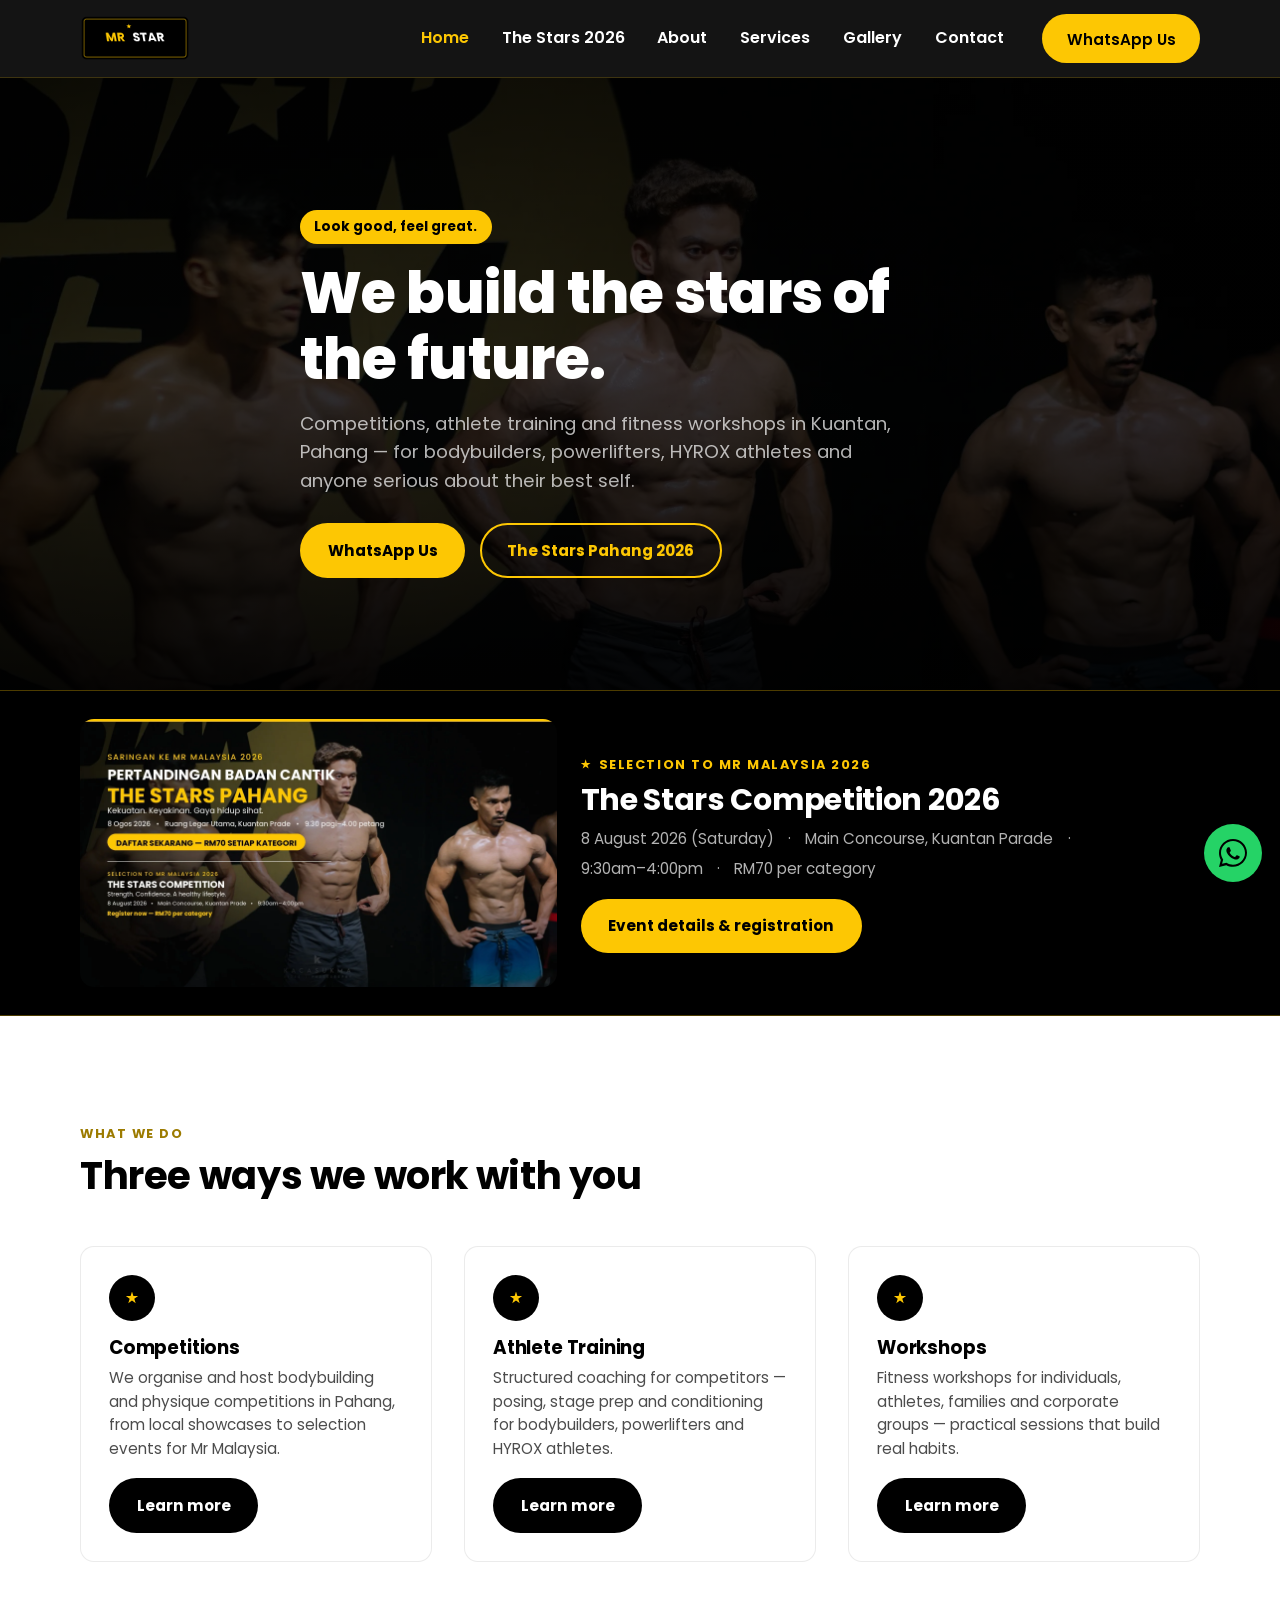
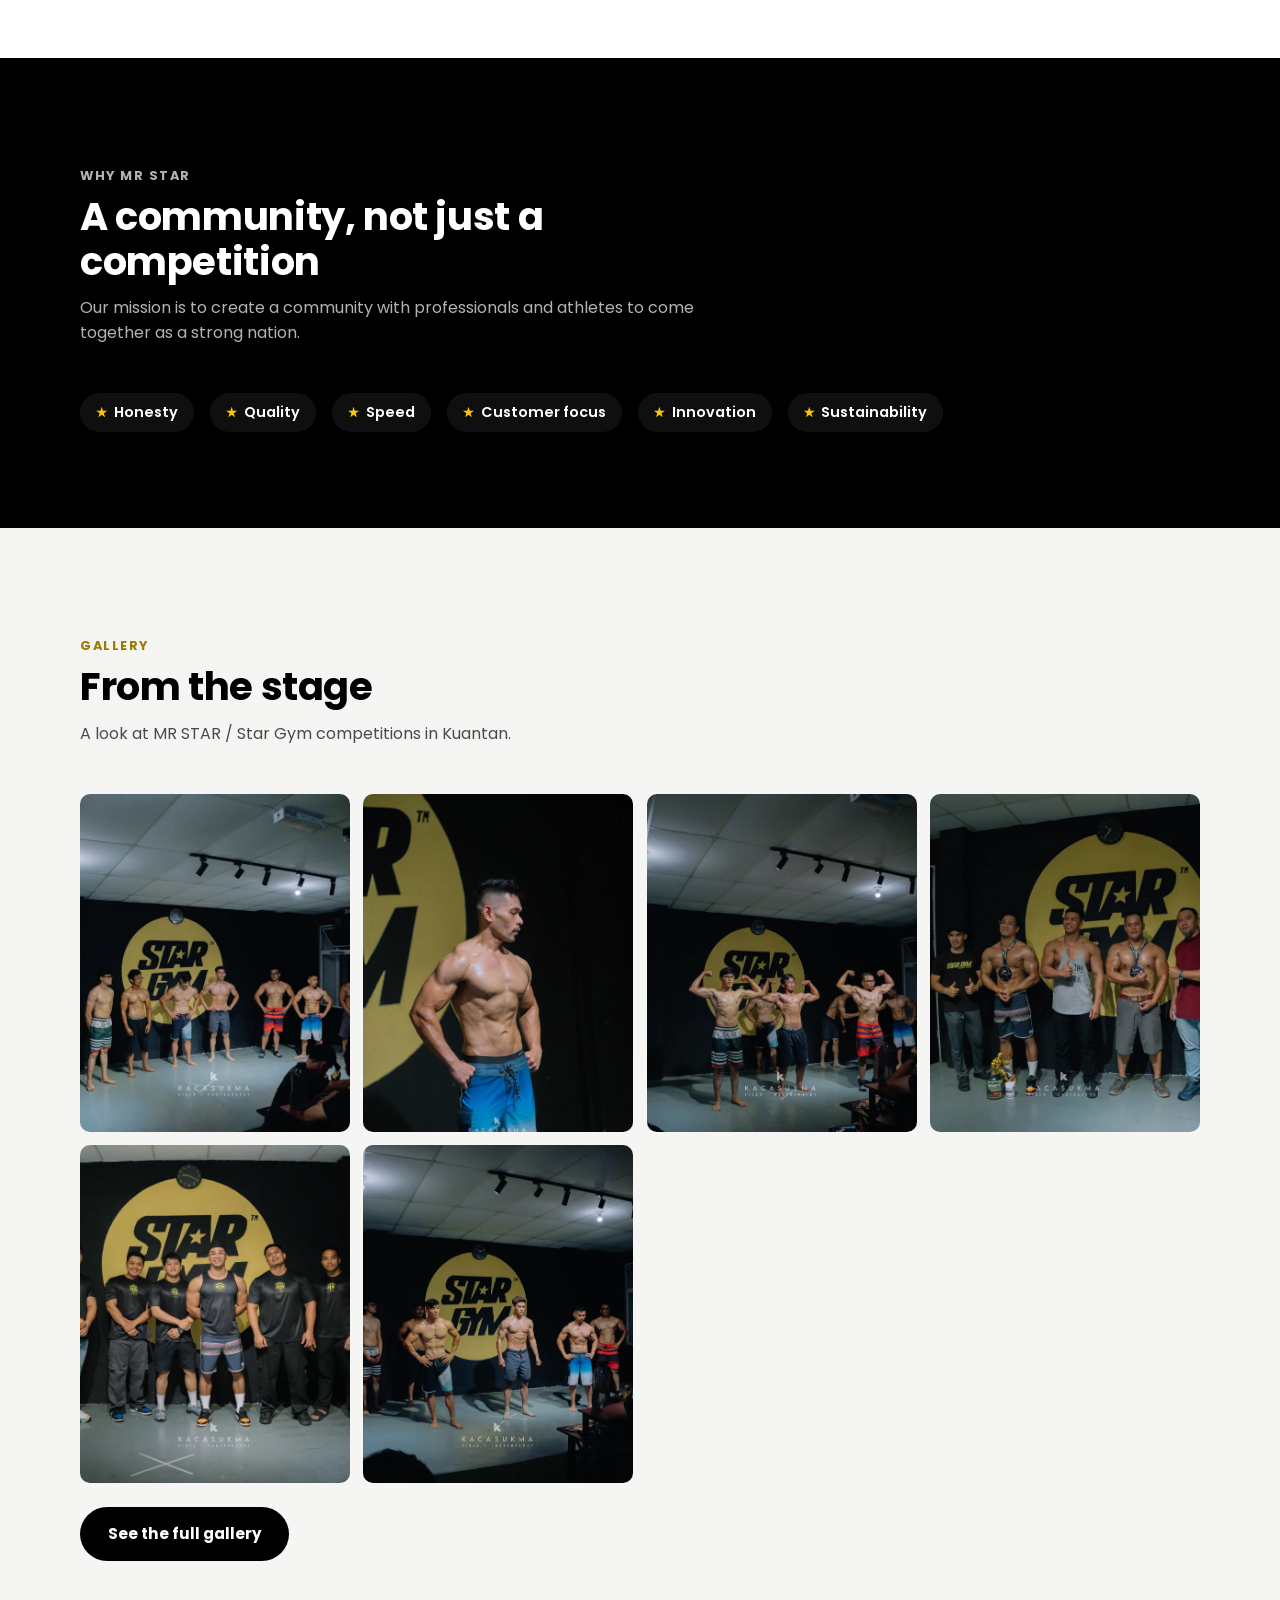
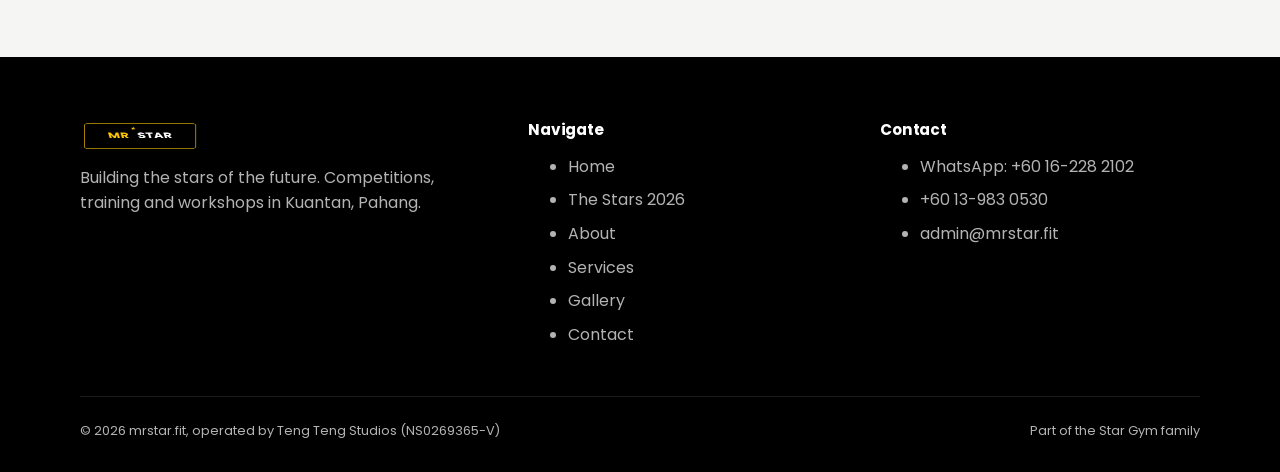
<file: index.html>
<!DOCTYPE html>
<html lang="en">
<head>
<meta charset="UTF-8">
<meta name="viewport" content="width=device-width, initial-scale=1">
<title>MR STAR — Bodybuilding Competitions, Athlete Training &amp; Workshops in Kuantan, Pahang</title>
<meta name="description" content="MR STAR runs bodybuilding competitions, athlete training and fitness workshops in Kuantan, Pahang. Home of The Stars Pahang 2026 — a selection event to Mr Malaysia 2026.">
<link rel="canonical" href="https://mrstar.fit/">
<meta property="og:type" content="website">
<meta property="og:title" content="MR STAR — Building the Stars of the Future">
<meta property="og:description" content="Competitions, athlete training and fitness workshops in Kuantan, Pahang. Home of The Stars Pahang 2026.">
<meta property="og:url" content="https://mrstar.fit/">
<meta property="og:image" content="https://mrstar.fit/assets/brand/og-image.jpg">
<meta name="twitter:card" content="summary_large_image">
<link rel="icon" type="image/png" sizes="32x32" href="assets/brand/favicon-32.png">
<link rel="icon" type="image/png" sizes="16x16" href="assets/brand/favicon-16.png">
<link rel="apple-touch-icon" sizes="180x180" href="assets/brand/apple-touch-icon.png">
<link rel="preconnect" href="https://fonts.googleapis.com">
<link rel="preconnect" href="https://fonts.gstatic.com" crossorigin>
<link href="https://fonts.googleapis.com/css2?family=Poppins:wght@400;500;700;800&amp;display=swap" rel="stylesheet">
<link rel="stylesheet" href="css/style.css">
<script type="application/ld+json">
{
  "@context": "https://schema.org",
  "@type": "Organization",
  "name": "MR STAR",
  "url": "https://mrstar.fit",
  "email": "admin@mrstar.fit",
  "areaServed": "Pahang, Malaysia",
  "sameAs": []
}
</script>
</head>
<body>
<a class="skip-link" href="#main">Skip to content</a>

<header class="site-header">
  <div class="container nav">
    <a class="nav__logo" href="index.html" aria-label="MR STAR home">
      <img src="assets/brand/logo-concept1-badge.png" alt="MR STAR" width="140" height="58">
    </a>
    <button class="nav__toggle" aria-label="Open menu" aria-expanded="false" aria-controls="primary-nav">
      <svg viewBox="0 0 24 24" fill="none" stroke="currentColor" stroke-width="2" stroke-linecap="round"><line x1="3" y1="6" x2="21" y2="6"/><line x1="3" y1="12" x2="21" y2="12"/><line x1="3" y1="18" x2="21" y2="18"/></svg>
    </button>
    <nav class="nav__links" id="primary-nav" aria-label="Primary">
      <a href="index.html" aria-current="page">Home</a>
      <a href="event-thestars-2026.html">The Stars 2026</a>
      <a href="about.html">About</a>
      <a href="services.html">Services</a>
      <a href="gallery.html">Gallery</a>
      <a href="contact.html">Contact</a>
      <a class="btn btn--gold" href="https://wa.me/60162282102?text=Hi%20MR%20STAR%2C%20I%27d%20like%20to%20register%20/%20ask%20about%20The%20Stars%20Competition%202026.%20Name%3A%20__%20%7C%20Category%3A%20__" target="_blank" rel="noopener">WhatsApp Us</a>
    </nav>
  </div>
</header>

<main id="main">

  <section class="hero">
    <div class="hero__bg">
      <img src="assets/img/hero-stage-lineup.webp" alt="Athletes posing on stage under stage lighting at a Star Gym bodybuilding competition" width="1920" height="1280">
    </div>
    <div class="container hero__content">
      <span class="hero__tagline">Look good, feel great.</span>
      <h1>We build the stars of the future.</h1>
      <p class="lede">Competitions, athlete training and fitness workshops in Kuantan, Pahang — for bodybuilders, powerlifters, HYROX athletes and anyone serious about their best self.</p>
      <div class="btn-row">
        <a class="btn btn--gold" href="https://wa.me/60162282102?text=Hi%20MR%20STAR%2C%20I%27d%20like%20to%20register%20/%20ask%20about%20The%20Stars%20Competition%202026.%20Name%3A%20__%20%7C%20Category%3A%20__" target="_blank" rel="noopener">WhatsApp Us</a>
        <a class="btn btn--outline" href="event-thestars-2026.html">The Stars Pahang 2026</a>
      </div>
    </div>
  </section>

  <!-- EVENT PROMO BAND — top priority until 8 Aug 2026.
       After the event passes, swap this block's content for a "Highlights" link + recap photos. -->
  <section class="promo-band">
    <div class="container promo-band__inner">
      <div class="promo-band__media">
        <img src="assets/brand/event-promo-banner.webp" alt="The Stars Pahang 2026 official event banner" width="1920" height="1080" loading="lazy">
      </div>
      <div>
        <p class="eyebrow promo-band__eyebrow"><span class="star" aria-hidden="true"></span> Selection to Mr Malaysia 2026</p>
        <h2>The Stars Competition 2026</h2>
        <p class="promo-band__meta">
          <span>8 August 2026 (Saturday)</span>
          <span>&middot;</span>
          <span>Main Concourse, Kuantan Parade</span>
          <span>&middot;</span>
          <span>9:30am&ndash;4:00pm</span>
          <span>&middot;</span>
          <span>RM70 per category</span>
        </p>
        <div class="btn-row">
          <a class="btn btn--gold" href="event-thestars-2026.html">Event details &amp; registration</a>
        </div>
      </div>
    </div>
  </section>

  <section class="section section--light">
    <div class="container">
      <div class="section-head fade-up">
        <p class="eyebrow">What we do</p>
        <h2>Three ways we work with you</h2>
      </div>
      <div class="grid-3">
        <div class="card fade-up">
          <div class="card__icon"><span class="star" aria-hidden="true"></span></div>
          <h3>Competitions</h3>
          <p>We organise and host bodybuilding and physique competitions in Pahang, from local showcases to selection events for Mr Malaysia.</p>
          <a class="btn btn--dark" href="services.html">Learn more</a>
        </div>
        <div class="card fade-up">
          <div class="card__icon"><span class="star" aria-hidden="true"></span></div>
          <h3>Athlete Training</h3>
          <p>Structured coaching for competitors — posing, stage prep and conditioning for bodybuilders, powerlifters and HYROX athletes.</p>
          <a class="btn btn--dark" href="services.html">Learn more</a>
        </div>
        <div class="card fade-up">
          <div class="card__icon"><span class="star" aria-hidden="true"></span></div>
          <h3>Workshops</h3>
          <p>Fitness workshops for individuals, athletes, families and corporate groups — practical sessions that build real habits.</p>
          <a class="btn btn--dark" href="services.html">Learn more</a>
        </div>
      </div>
    </div>
  </section>

  <section class="section section--dark">
    <div class="container">
      <div class="section-head fade-up">
        <p class="eyebrow">Why MR STAR</p>
        <h2>A community, not just a competition</h2>
        <p>Our mission is to create a community with professionals and athletes to come together as a strong nation.</p>
      </div>
      <ul class="values fade-up">
        <li><span class="star" aria-hidden="true"></span> Honesty</li>
        <li><span class="star" aria-hidden="true"></span> Quality</li>
        <li><span class="star" aria-hidden="true"></span> Speed</li>
        <li><span class="star" aria-hidden="true"></span> Customer focus</li>
        <li><span class="star" aria-hidden="true"></span> Innovation</li>
        <li><span class="star" aria-hidden="true"></span> Sustainability</li>
      </ul>
    </div>
  </section>

  <section class="section section--grey">
    <div class="container">
      <div class="section-head fade-up">
        <p class="eyebrow">Gallery</p>
        <h2>From the stage</h2>
        <p>A look at MR STAR / Star Gym competitions in Kuantan.</p>
      </div>
      <div class="gallery-grid fade-up">
        <figure>
          <a href="gallery.html"><img src="assets/img/stage-lineup-group.webp" alt="Line of athletes posing together on stage at a Star Gym competition" width="1100" height="734" loading="lazy"></a>
        </figure>
        <figure>
          <a href="gallery.html"><img src="assets/img/stage-solo-pose-01.webp" alt="Competitor performing a side chest pose on stage" width="1100" height="1650" loading="lazy"></a>
        </figure>
        <figure>
          <a href="gallery.html"><img src="assets/img/stage-lineup-back-double-biceps.webp" alt="Athletes performing a back double biceps pose in lineup on stage" width="1100" height="734" loading="lazy"></a>
        </figure>
        <figure>
          <a href="gallery.html"><img src="assets/img/awards-celebration.webp" alt="Winners raising their arms in celebration at the awards ceremony" width="1100" height="734" loading="lazy"></a>
        </figure>
        <figure>
          <a href="gallery.html"><img src="assets/img/team-star-gym.webp" alt="Star Gym coaching team group photo" width="1100" height="734" loading="lazy"></a>
        </figure>
        <figure>
          <a href="gallery.html"><img src="assets/img/stage-lineup-colorful.webp" alt="Group of competitors posing together on stage" width="1100" height="734" loading="lazy"></a>
        </figure>
      </div>
      <div class="btn-row" style="margin-top:1.5rem;">
        <a class="btn btn--dark" href="gallery.html">See the full gallery</a>
      </div>
    </div>
  </section>

</main>

<footer class="site-footer">
  <div class="container">
    <div class="footer-grid">
      <div class="footer-brand">
        <img src="assets/brand/logo-concept1-badge.png" alt="MR STAR" width="120" height="50">
        <p>Building the stars of the future. Competitions, training and workshops in Kuantan, Pahang.</p>
      </div>
      <div>
        <h4>Navigate</h4>
        <ul>
          <li><a href="index.html">Home</a></li>
          <li><a href="event-thestars-2026.html">The Stars 2026</a></li>
          <li><a href="about.html">About</a></li>
          <li><a href="services.html">Services</a></li>
          <li><a href="gallery.html">Gallery</a></li>
          <li><a href="contact.html">Contact</a></li>
        </ul>
      </div>
      <div>
        <h4>Contact</h4>
        <ul>
          <li><a href="https://wa.me/60162282102" target="_blank" rel="noopener">WhatsApp: +60 16-228 2102</a></li>
          <li><a href="tel:+60139830530">+60 13-983 0530</a></li>
          <li><a href="mailto:admin@mrstar.fit">admin@mrstar.fit</a></li>
        </ul>
      </div>
    </div>
    <div class="footer-bottom">
      <span>&copy; 2026 mrstar.fit, operated by Teng Teng Studios (NS0269365-V)</span>
      <a href="https://stargym.online">Part of the Star Gym family</a>
    </div>
  </div>
</footer>

<a class="whatsapp-float" href="https://wa.me/60162282102?text=Hi%20MR%20STAR%2C%20I%27d%20like%20to%20register%20/%20ask%20about%20The%20Stars%20Competition%202026.%20Name%3A%20__%20%7C%20Category%3A%20__" target="_blank" rel="noopener" aria-label="Chat with MR STAR on WhatsApp">
  <svg viewBox="0 0 32 32" fill="currentColor" aria-hidden="true"><path d="M16 0C7.2 0 0 7.2 0 16c0 2.8.7 5.5 2.1 7.9L0 32l8.3-2.1c2.3 1.3 4.9 1.9 7.7 1.9 8.8 0 16-7.2 16-16S24.8 0 16 0zm0 29.3c-2.5 0-4.9-.7-7-1.9l-.5-.3-5 1.3 1.3-4.9-.3-.5C3 20.7 2.3 18.4 2.3 16 2.3 8.5 8.5 2.3 16 2.3S29.7 8.5 29.7 16 23.5 29.3 16 29.3zm7.6-9.3c-.4-.2-2.4-1.2-2.8-1.3-.4-.1-.6-.2-.9.2s-1 1.3-1.3 1.5c-.2.2-.5.3-.9.1-.4-.2-1.7-.6-3.2-2-1.2-1-2-2.3-2.2-2.7-.2-.4 0-.6.2-.8.2-.2.4-.5.6-.7.2-.2.3-.4.4-.6.1-.3.1-.5 0-.7-.1-.2-.9-2.1-1.2-2.9-.3-.7-.6-.6-.9-.6h-.7c-.3 0-.7.1-1 .5-.3.4-1.3 1.3-1.3 3.1s1.3 3.6 1.5 3.9c.2.2 2.6 4 6.4 5.5.9.4 1.6.6 2.1.8.9.3 1.7.2 2.3.1.7-.1 2.4-1 2.7-1.9.3-.9.3-1.7.2-1.9-.1-.2-.3-.3-.7-.5z"/></svg>
</a>

<script src="js/main.js"></script>
</body>
</html>
</file>
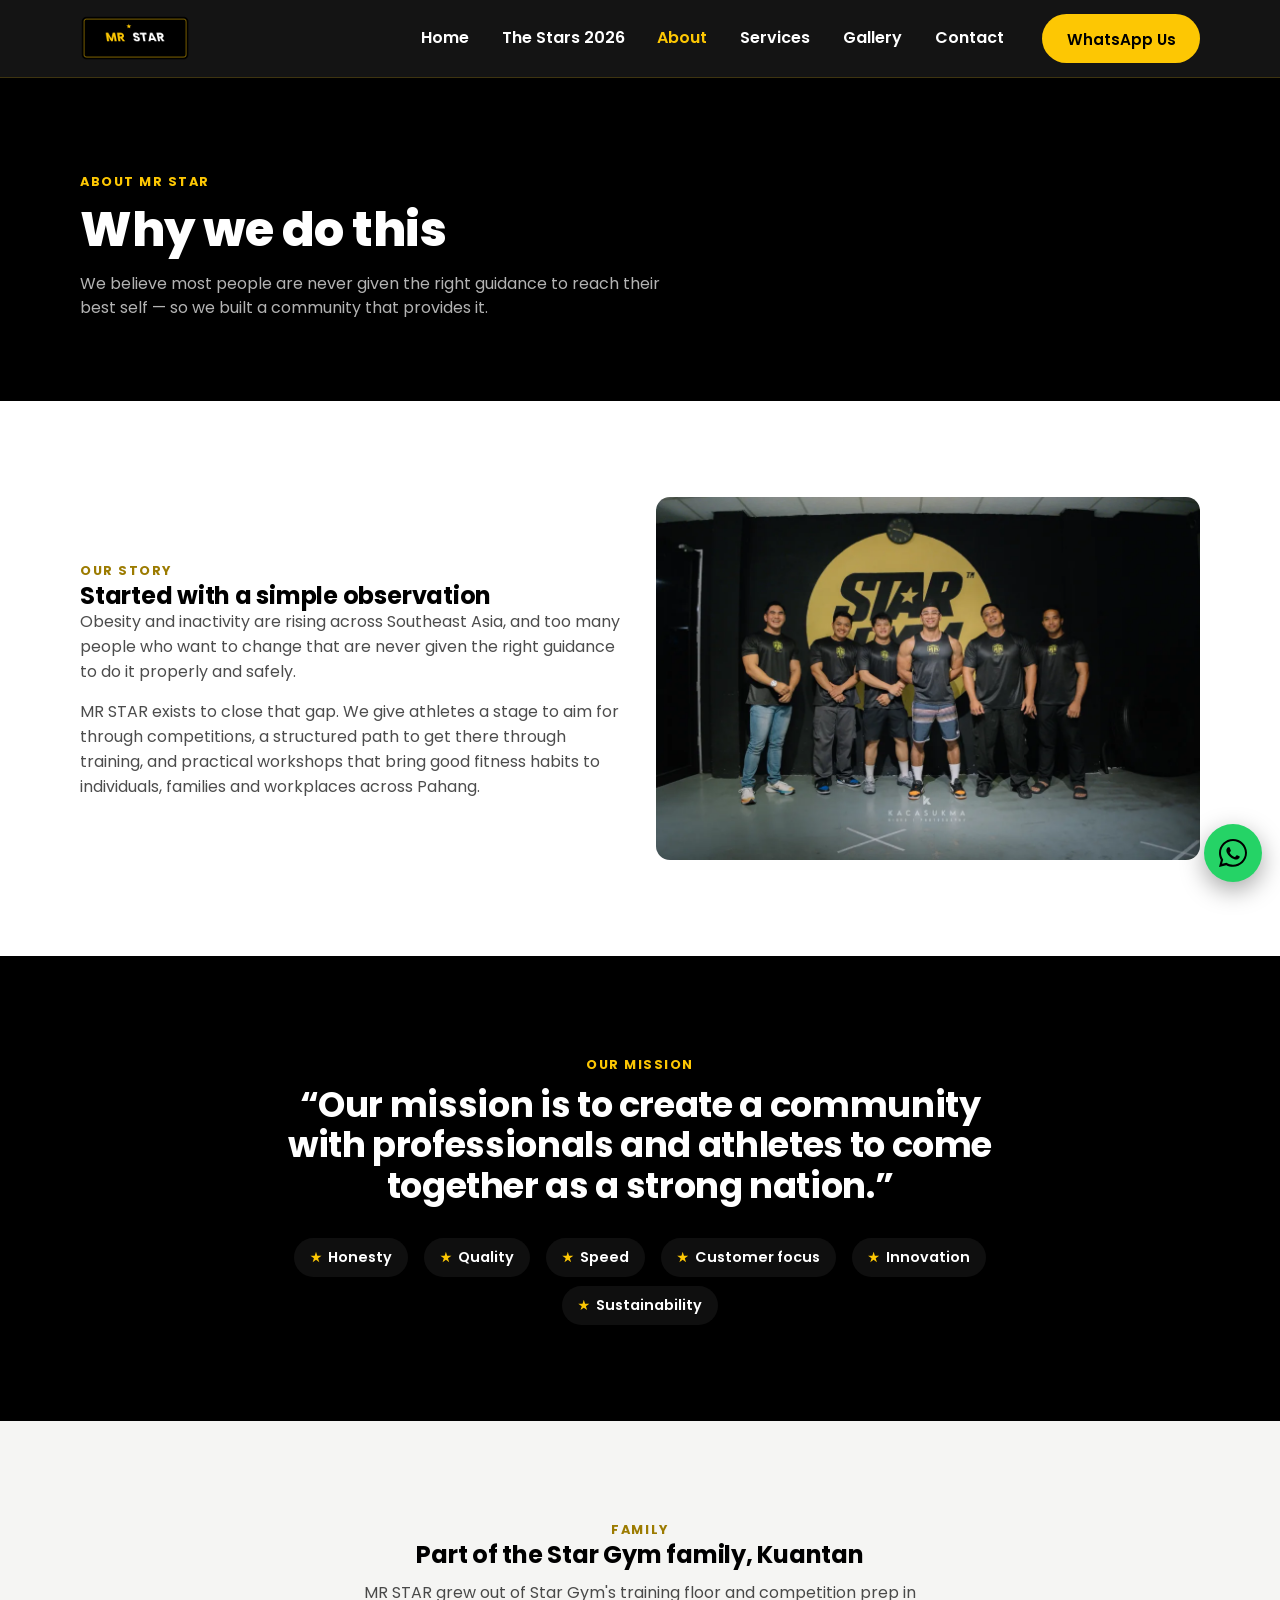
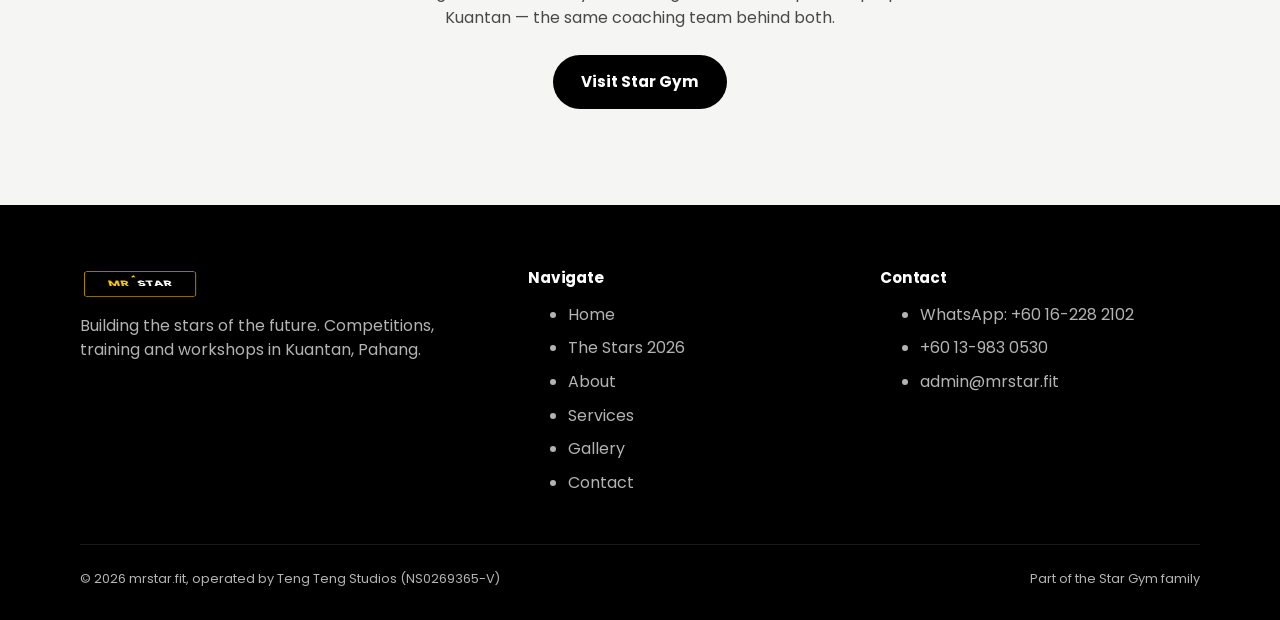
<file: about.html>
<!DOCTYPE html>
<html lang="en">
<head>
<meta charset="UTF-8">
<meta name="viewport" content="width=device-width, initial-scale=1">
<title>About MR STAR — Our Mission in Kuantan, Pahang</title>
<meta name="description" content="MR STAR was founded to help close the gap on rising obesity in Southeast Asia through the right guidance — competitions, athlete training and workshops in Kuantan, Pahang.">
<link rel="canonical" href="https://mrstar.fit/about.html">
<meta property="og:type" content="website">
<meta property="og:title" content="About MR STAR">
<meta property="og:description" content="Our mission is to create a community with professionals and athletes to come together as a strong nation.">
<meta property="og:url" content="https://mrstar.fit/about.html">
<meta property="og:image" content="https://mrstar.fit/assets/brand/og-image.jpg">
<meta name="twitter:card" content="summary_large_image">
<link rel="icon" type="image/png" sizes="32x32" href="assets/brand/favicon-32.png">
<link rel="icon" type="image/png" sizes="16x16" href="assets/brand/favicon-16.png">
<link rel="apple-touch-icon" sizes="180x180" href="assets/brand/apple-touch-icon.png">
<link rel="preconnect" href="https://fonts.googleapis.com">
<link rel="preconnect" href="https://fonts.gstatic.com" crossorigin>
<link href="https://fonts.googleapis.com/css2?family=Poppins:wght@400;500;700;800&amp;display=swap" rel="stylesheet">
<link rel="stylesheet" href="css/style.css">
</head>
<body>
<a class="skip-link" href="#main">Skip to content</a>

<header class="site-header">
  <div class="container nav">
    <a class="nav__logo" href="index.html" aria-label="MR STAR home">
      <img src="assets/brand/logo-concept1-badge.png" alt="MR STAR" width="140" height="58">
    </a>
    <button class="nav__toggle" aria-label="Open menu" aria-expanded="false" aria-controls="primary-nav">
      <svg viewBox="0 0 24 24" fill="none" stroke="currentColor" stroke-width="2" stroke-linecap="round"><line x1="3" y1="6" x2="21" y2="6"/><line x1="3" y1="12" x2="21" y2="12"/><line x1="3" y1="18" x2="21" y2="18"/></svg>
    </button>
    <nav class="nav__links" id="primary-nav" aria-label="Primary">
      <a href="index.html">Home</a>
      <a href="event-thestars-2026.html">The Stars 2026</a>
      <a href="about.html" aria-current="page">About</a>
      <a href="services.html">Services</a>
      <a href="gallery.html">Gallery</a>
      <a href="contact.html">Contact</a>
      <a class="btn btn--gold" href="https://wa.me/60162282102?text=Hi%20MR%20STAR%2C%20I%27d%20like%20to%20register%20/%20ask%20about%20The%20Stars%20Competition%202026.%20Name%3A%20__%20%7C%20Category%3A%20__" target="_blank" rel="noopener">WhatsApp Us</a>
    </nav>
  </div>
</header>

<main id="main">

  <section class="page-hero">
    <div class="container">
      <p class="eyebrow">About MR STAR</p>
      <h1>Why we do this</h1>
      <p>We believe most people are never given the right guidance to reach their best self — so we built a community that provides it.</p>
    </div>
  </section>

  <section class="section section--light">
    <div class="container two-col">
      <div class="fade-up">
        <p class="eyebrow">Our story</p>
        <h2>Started with a simple observation</h2>
        <div class="prose">
          <p>Obesity and inactivity are rising across Southeast Asia, and too many people who want to change that are never given the right guidance to do it properly and safely.</p>
          <p>MR STAR exists to close that gap. We give athletes a stage to aim for through competitions, a structured path to get there through training, and practical workshops that bring good fitness habits to individuals, families and workplaces across Pahang.</p>
        </div>
      </div>
      <div class="fade-up">
        <img src="assets/img/team-star-gym.webp" alt="MR STAR and Star Gym coaching team group photo" width="1100" height="734" loading="lazy">
      </div>
    </div>
  </section>

  <section class="section section--dark">
    <div class="container" style="max-width:760px;">
      <div class="fade-up" style="text-align:center;">
        <p class="eyebrow">Our mission</p>
        <h2 style="font-size:clamp(1.5rem,4vw,2.2rem);margin-top:.5rem;">&ldquo;Our mission is to create a community with professionals and athletes to come together as a strong nation.&rdquo;</h2>
      </div>
      <ul class="values fade-up" style="justify-content:center;margin-top:2rem;">
        <li><span class="star" aria-hidden="true"></span> Honesty</li>
        <li><span class="star" aria-hidden="true"></span> Quality</li>
        <li><span class="star" aria-hidden="true"></span> Speed</li>
        <li><span class="star" aria-hidden="true"></span> Customer focus</li>
        <li><span class="star" aria-hidden="true"></span> Innovation</li>
        <li><span class="star" aria-hidden="true"></span> Sustainability</li>
      </ul>
    </div>
  </section>

  <section class="section section--grey">
    <div class="container" style="text-align:center;max-width:640px;">
      <p class="eyebrow">Family</p>
      <h2>Part of the Star Gym family, Kuantan</h2>
      <p class="prose" style="margin-top:.75rem;">MR STAR grew out of Star Gym's training floor and competition prep in Kuantan — the same coaching team behind both.</p>
      <div class="btn-row" style="justify-content:center;margin-top:1.5rem;">
        <a class="btn btn--dark" href="https://stargym.online">Visit Star Gym</a>
      </div>
    </div>
  </section>

</main>

<footer class="site-footer">
  <div class="container">
    <div class="footer-grid">
      <div class="footer-brand">
        <img src="assets/brand/logo-concept1-badge.png" alt="MR STAR" width="120" height="50">
        <p>Building the stars of the future. Competitions, training and workshops in Kuantan, Pahang.</p>
      </div>
      <div>
        <h4>Navigate</h4>
        <ul>
          <li><a href="index.html">Home</a></li>
          <li><a href="event-thestars-2026.html">The Stars 2026</a></li>
          <li><a href="about.html">About</a></li>
          <li><a href="services.html">Services</a></li>
          <li><a href="gallery.html">Gallery</a></li>
          <li><a href="contact.html">Contact</a></li>
        </ul>
      </div>
      <div>
        <h4>Contact</h4>
        <ul>
          <li><a href="https://wa.me/60162282102" target="_blank" rel="noopener">WhatsApp: +60 16-228 2102</a></li>
          <li><a href="tel:+60139830530">+60 13-983 0530</a></li>
          <li><a href="mailto:admin@mrstar.fit">admin@mrstar.fit</a></li>
        </ul>
      </div>
    </div>
    <div class="footer-bottom">
      <span>&copy; 2026 mrstar.fit, operated by Teng Teng Studios (NS0269365-V)</span>
      <a href="https://stargym.online">Part of the Star Gym family</a>
    </div>
  </div>
</footer>

<a class="whatsapp-float" href="https://wa.me/60162282102?text=Hi%20MR%20STAR%2C%20I%27d%20like%20to%20register%20/%20ask%20about%20The%20Stars%20Competition%202026.%20Name%3A%20__%20%7C%20Category%3A%20__" target="_blank" rel="noopener" aria-label="Chat with MR STAR on WhatsApp">
  <svg viewBox="0 0 32 32" fill="currentColor" aria-hidden="true"><path d="M16 0C7.2 0 0 7.2 0 16c0 2.8.7 5.5 2.1 7.9L0 32l8.3-2.1c2.3 1.3 4.9 1.9 7.7 1.9 8.8 0 16-7.2 16-16S24.8 0 16 0zm0 29.3c-2.5 0-4.9-.7-7-1.9l-.5-.3-5 1.3 1.3-4.9-.3-.5C3 20.7 2.3 18.4 2.3 16 2.3 8.5 8.5 2.3 16 2.3S29.7 8.5 29.7 16 23.5 29.3 16 29.3zm7.6-9.3c-.4-.2-2.4-1.2-2.8-1.3-.4-.1-.6-.2-.9.2s-1 1.3-1.3 1.5c-.2.2-.5.3-.9.1-.4-.2-1.7-.6-3.2-2-1.2-1-2-2.3-2.2-2.7-.2-.4 0-.6.2-.8.2-.2.4-.5.6-.7.2-.2.3-.4.4-.6.1-.3.1-.5 0-.7-.1-.2-.9-2.1-1.2-2.9-.3-.7-.6-.6-.9-.6h-.7c-.3 0-.7.1-1 .5-.3.4-1.3 1.3-1.3 3.1s1.3 3.6 1.5 3.9c.2.2 2.6 4 6.4 5.5.9.4 1.6.6 2.1.8.9.3 1.7.2 2.3.1.7-.1 2.4-1 2.7-1.9.3-.9.3-1.7.2-1.9-.1-.2-.3-.3-.7-.5z"/></svg>
</a>

<script src="js/main.js"></script>
</body>
</html>
</file>
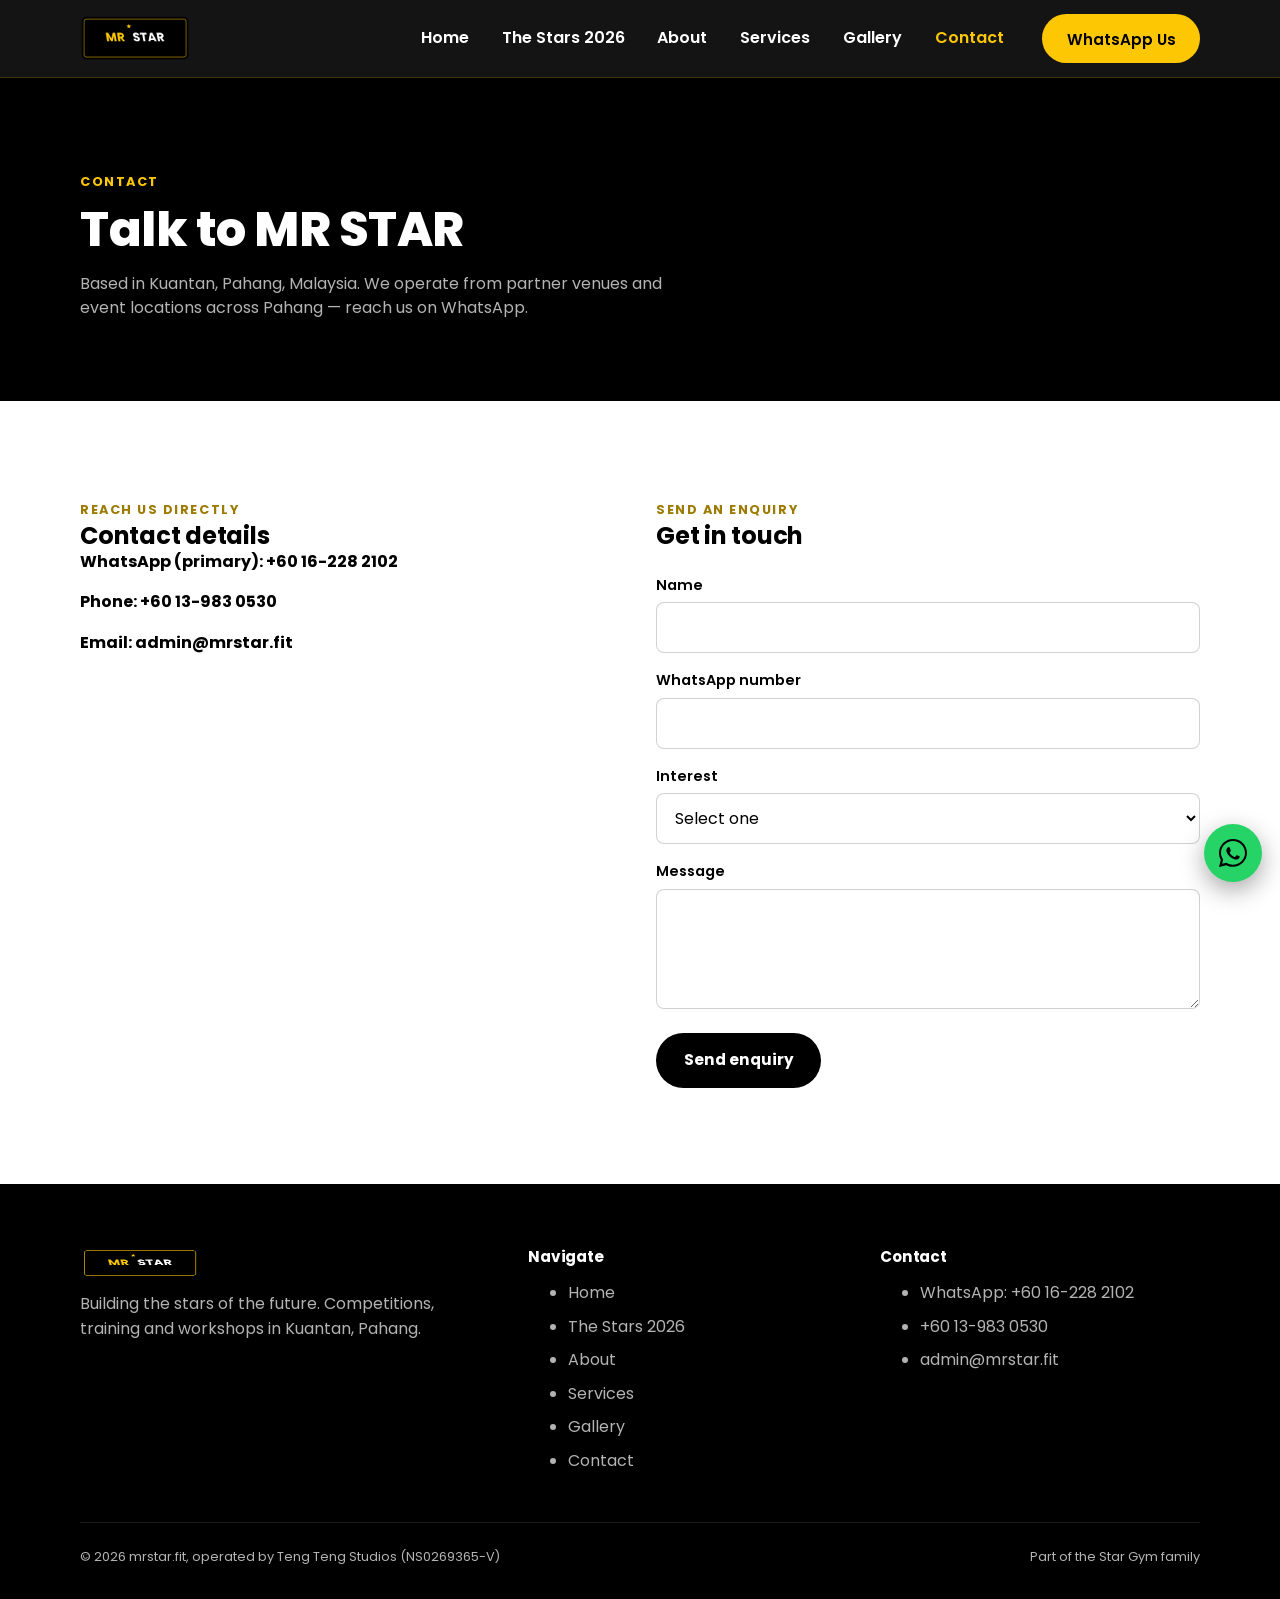
<file: contact.html>
<!DOCTYPE html>
<html lang="en">
<head>
<meta charset="UTF-8">
<meta name="viewport" content="width=device-width, initial-scale=1">
<title>Contact MR STAR — Kuantan, Pahang</title>
<meta name="description" content="Get in touch with MR STAR via WhatsApp, phone or email. Based in Kuantan, Pahang, Malaysia — we operate from partner venues and event locations across Pahang.">
<link rel="canonical" href="https://mrstar.fit/contact.html">
<meta property="og:type" content="website">
<meta property="og:title" content="Contact MR STAR">
<meta property="og:description" content="WhatsApp, phone or email — reach MR STAR in Kuantan, Pahang.">
<meta property="og:url" content="https://mrstar.fit/contact.html">
<meta property="og:image" content="https://mrstar.fit/assets/brand/og-image.jpg">
<meta name="twitter:card" content="summary_large_image">
<link rel="icon" type="image/png" sizes="32x32" href="assets/brand/favicon-32.png">
<link rel="icon" type="image/png" sizes="16x16" href="assets/brand/favicon-16.png">
<link rel="apple-touch-icon" sizes="180x180" href="assets/brand/apple-touch-icon.png">
<link rel="preconnect" href="https://fonts.googleapis.com">
<link rel="preconnect" href="https://fonts.gstatic.com" crossorigin>
<link href="https://fonts.googleapis.com/css2?family=Poppins:wght@400;500;700;800&amp;display=swap" rel="stylesheet">
<link rel="stylesheet" href="css/style.css">
</head>
<body>
<a class="skip-link" href="#main">Skip to content</a>

<header class="site-header">
  <div class="container nav">
    <a class="nav__logo" href="index.html" aria-label="MR STAR home">
      <img src="assets/brand/logo-concept1-badge.png" alt="MR STAR" width="140" height="58">
    </a>
    <button class="nav__toggle" aria-label="Open menu" aria-expanded="false" aria-controls="primary-nav">
      <svg viewBox="0 0 24 24" fill="none" stroke="currentColor" stroke-width="2" stroke-linecap="round"><line x1="3" y1="6" x2="21" y2="6"/><line x1="3" y1="12" x2="21" y2="12"/><line x1="3" y1="18" x2="21" y2="18"/></svg>
    </button>
    <nav class="nav__links" id="primary-nav" aria-label="Primary">
      <a href="index.html">Home</a>
      <a href="event-thestars-2026.html">The Stars 2026</a>
      <a href="about.html">About</a>
      <a href="services.html">Services</a>
      <a href="gallery.html">Gallery</a>
      <a href="contact.html" aria-current="page">Contact</a>
      <a class="btn btn--gold" href="https://wa.me/60162282102?text=Hi%20MR%20STAR%2C%20I%27d%20like%20to%20register%20/%20ask%20about%20The%20Stars%20Competition%202026.%20Name%3A%20__%20%7C%20Category%3A%20__" target="_blank" rel="noopener">WhatsApp Us</a>
    </nav>
  </div>
</header>

<main id="main">

  <section class="page-hero">
    <div class="container">
      <p class="eyebrow">Contact</p>
      <h1>Talk to MR STAR</h1>
      <p>Based in Kuantan, Pahang, Malaysia. We operate from partner venues and event locations across Pahang — reach us on WhatsApp.</p>
    </div>
  </section>

  <section class="section section--light">
    <div class="container contact-grid">

      <div class="fade-up">
        <p class="eyebrow">Reach us directly</p>
        <h2>Contact details</h2>
        <ul class="contact-list">
          <li>
            <a href="https://wa.me/60162282102?text=Hi%20MR%20STAR%2C%20I%27d%20like%20to%20register%20/%20ask%20about%20The%20Stars%20Competition%202026.%20Name%3A%20__%20%7C%20Category%3A%20__" target="_blank" rel="noopener">
              WhatsApp (primary): +60 16-228 2102
            </a>
          </li>
          <li>
            <a href="tel:+60139830530">Phone: +60 13-983 0530</a>
          </li>
          <li>
            <a href="mailto:admin@mrstar.fit">Email: admin@mrstar.fit</a>
          </li>
        </ul>
      </div>

      <div class="fade-up">
        <p class="eyebrow">Send an enquiry</p>
        <h2>Get in touch</h2>
        <!-- Web3Forms access key registered to admin@mrstar.fit -->

        <form class="enquiry" action="https://api.web3forms.com/submit" method="POST" style="margin-top:1.5rem;">
          <input type="hidden" name="access_key" value="e895b35e-f4d6-437c-b95e-1a9f1a8824e0">
          <input type="hidden" name="subject" value="New enquiry from mrstar.fit">
          <div>
            <label for="name">Name</label>
            <input type="text" id="name" name="name" required>
          </div>
          <div>
            <label for="whatsapp">WhatsApp number</label>
            <input type="tel" id="whatsapp" name="whatsapp" required>
          </div>
          <div>
            <label for="interest">Interest</label>
            <select id="interest" name="interest" required>
              <option value="">Select one</option>
              <option value="Competition">Competition</option>
              <option value="Training">Training</option>
              <option value="Workshop">Workshop</option>
              <option value="Other">Other</option>
            </select>
          </div>
          <div>
            <label for="message">Message</label>
            <textarea id="message" name="message" required></textarea>
          </div>
          <button class="btn btn--dark" type="submit">Send enquiry</button>
        </form>
      </div>

    </div>
  </section>

</main>

<footer class="site-footer">
  <div class="container">
    <div class="footer-grid">
      <div class="footer-brand">
        <img src="assets/brand/logo-concept1-badge.png" alt="MR STAR" width="120" height="50">
        <p>Building the stars of the future. Competitions, training and workshops in Kuantan, Pahang.</p>
      </div>
      <div>
        <h4>Navigate</h4>
        <ul>
          <li><a href="index.html">Home</a></li>
          <li><a href="event-thestars-2026.html">The Stars 2026</a></li>
          <li><a href="about.html">About</a></li>
          <li><a href="services.html">Services</a></li>
          <li><a href="gallery.html">Gallery</a></li>
          <li><a href="contact.html">Contact</a></li>
        </ul>
      </div>
      <div>
        <h4>Contact</h4>
        <ul>
          <li><a href="https://wa.me/60162282102" target="_blank" rel="noopener">WhatsApp: +60 16-228 2102</a></li>
          <li><a href="tel:+60139830530">+60 13-983 0530</a></li>
          <li><a href="mailto:admin@mrstar.fit">admin@mrstar.fit</a></li>
        </ul>
      </div>
    </div>
    <div class="footer-bottom">
      <span>&copy; 2026 mrstar.fit, operated by Teng Teng Studios (NS0269365-V)</span>
      <a href="https://stargym.online">Part of the Star Gym family</a>
    </div>
  </div>
</footer>

<a class="whatsapp-float" href="https://wa.me/60162282102?text=Hi%20MR%20STAR%2C%20I%27d%20like%20to%20register%20/%20ask%20about%20The%20Stars%20Competition%202026.%20Name%3A%20__%20%7C%20Category%3A%20__" target="_blank" rel="noopener" aria-label="Chat with MR STAR on WhatsApp">
  <svg viewBox="0 0 32 32" fill="currentColor" aria-hidden="true"><path d="M16 0C7.2 0 0 7.2 0 16c0 2.8.7 5.5 2.1 7.9L0 32l8.3-2.1c2.3 1.3 4.9 1.9 7.7 1.9 8.8 0 16-7.2 16-16S24.8 0 16 0zm0 29.3c-2.5 0-4.9-.7-7-1.9l-.5-.3-5 1.3 1.3-4.9-.3-.5C3 20.7 2.3 18.4 2.3 16 2.3 8.5 8.5 2.3 16 2.3S29.7 8.5 29.7 16 23.5 29.3 16 29.3zm7.6-9.3c-.4-.2-2.4-1.2-2.8-1.3-.4-.1-.6-.2-.9.2s-1 1.3-1.3 1.5c-.2.2-.5.3-.9.1-.4-.2-1.7-.6-3.2-2-1.2-1-2-2.3-2.2-2.7-.2-.4 0-.6.2-.8.2-.2.4-.5.6-.7.2-.2.3-.4.4-.6.1-.3.1-.5 0-.7-.1-.2-.9-2.1-1.2-2.9-.3-.7-.6-.6-.9-.6h-.7c-.3 0-.7.1-1 .5-.3.4-1.3 1.3-1.3 3.1s1.3 3.6 1.5 3.9c.2.2 2.6 4 6.4 5.5.9.4 1.6.6 2.1.8.9.3 1.7.2 2.3.1.7-.1 2.4-1 2.7-1.9.3-.9.3-1.7.2-1.9-.1-.2-.3-.3-.7-.5z"/></svg>
</a>

<script src="js/main.js"></script>
</body>
</html>
</file>
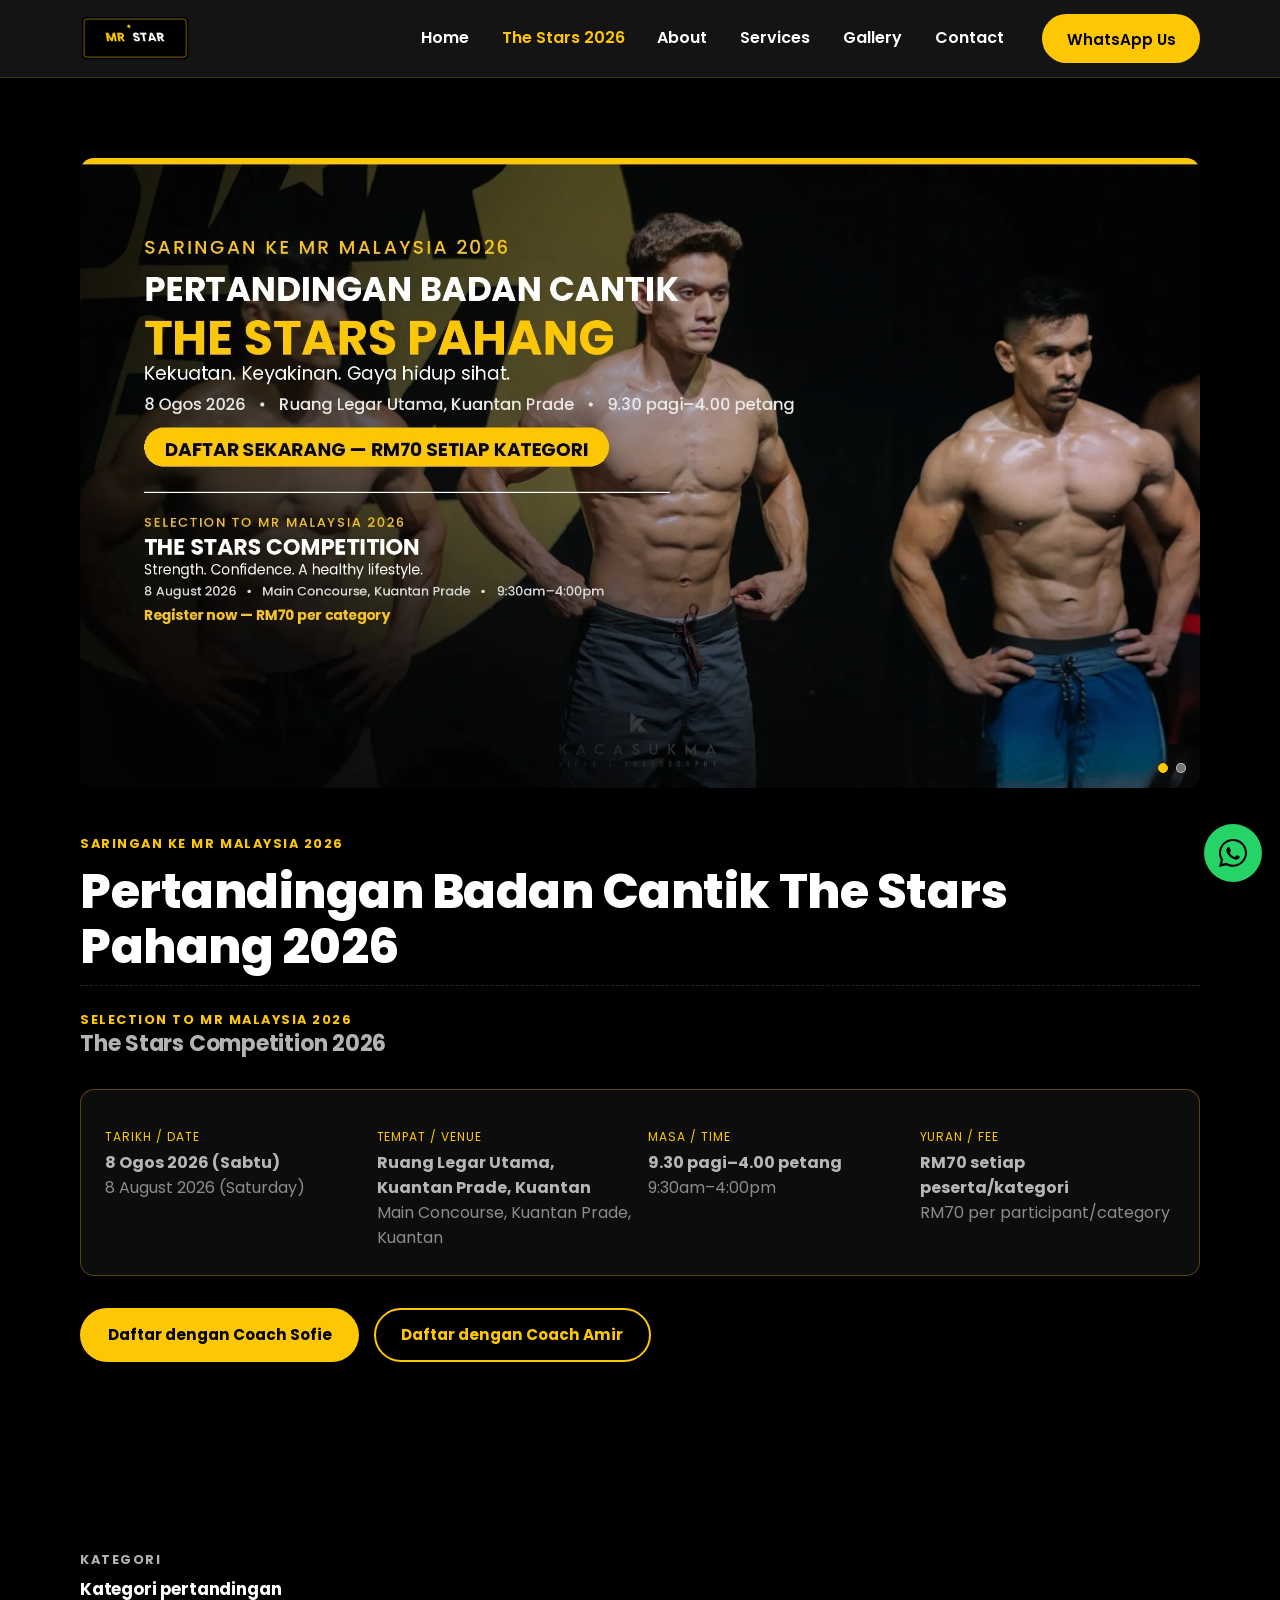
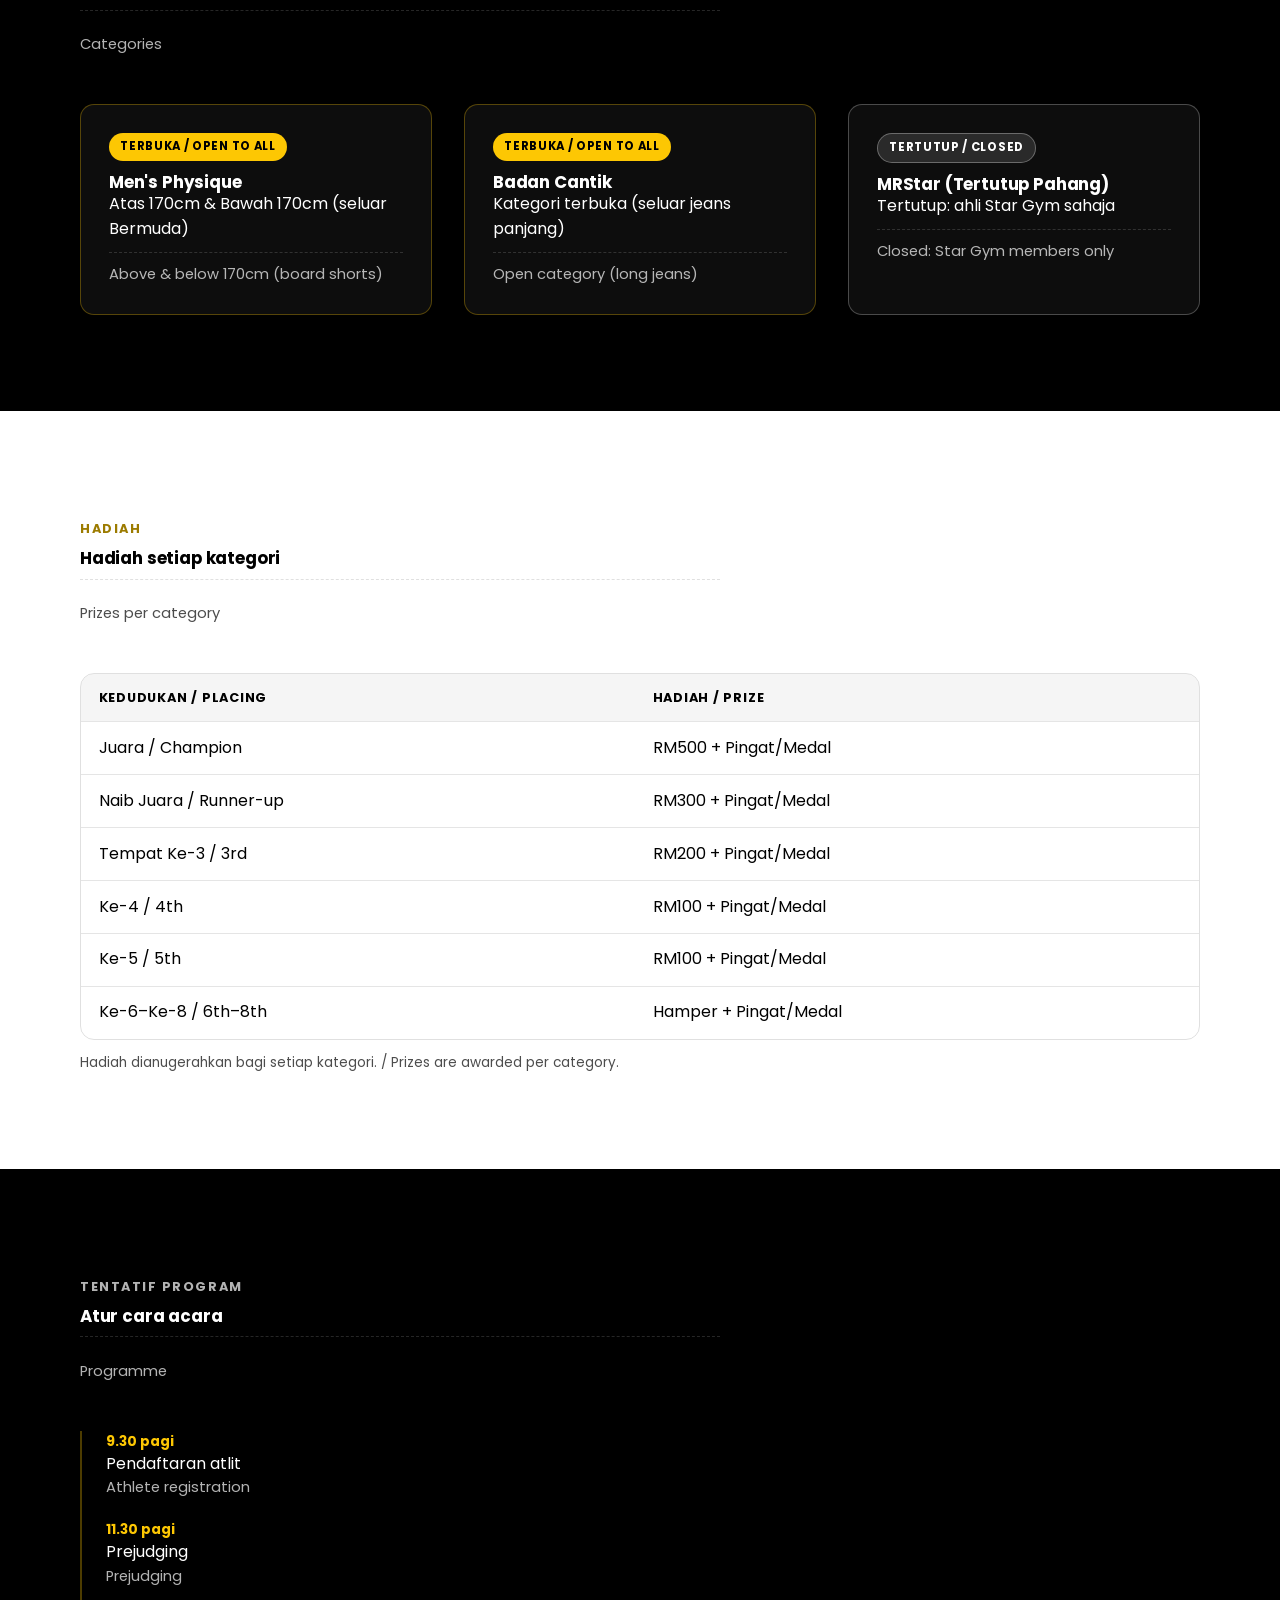
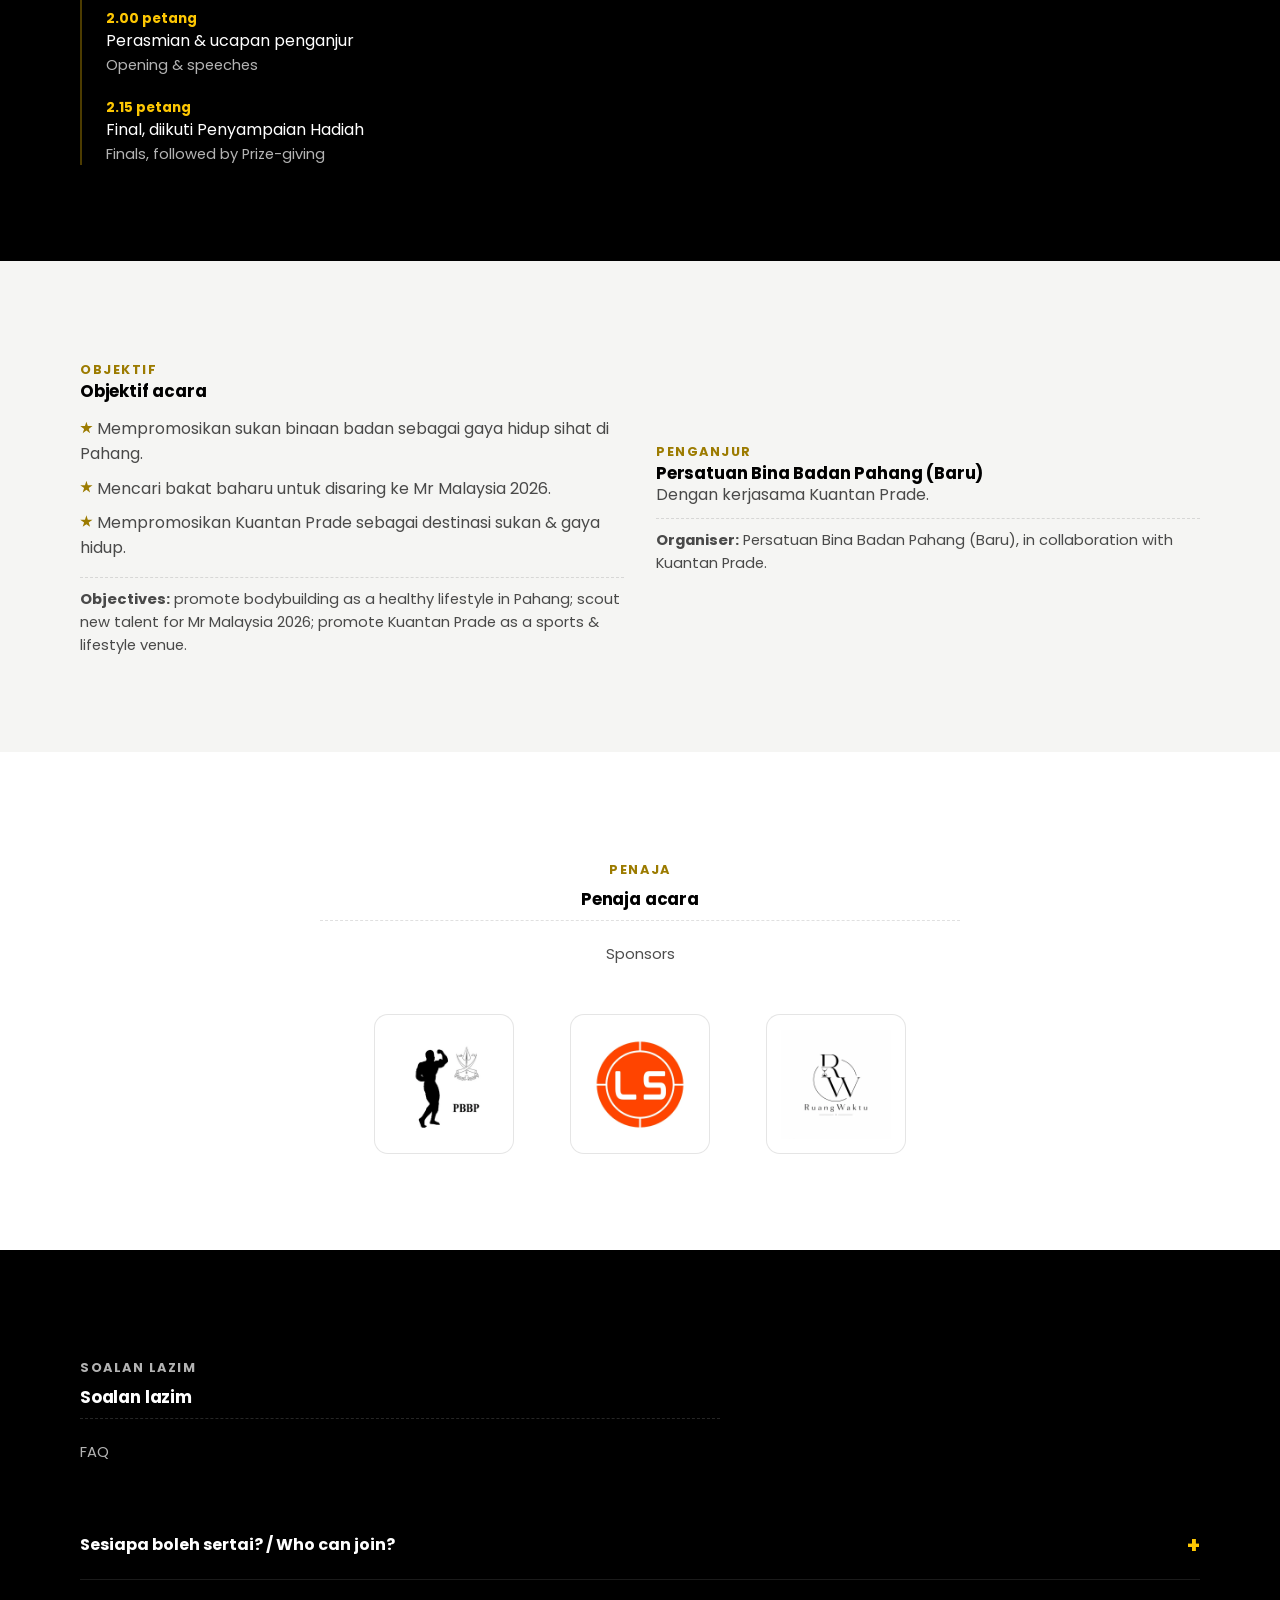
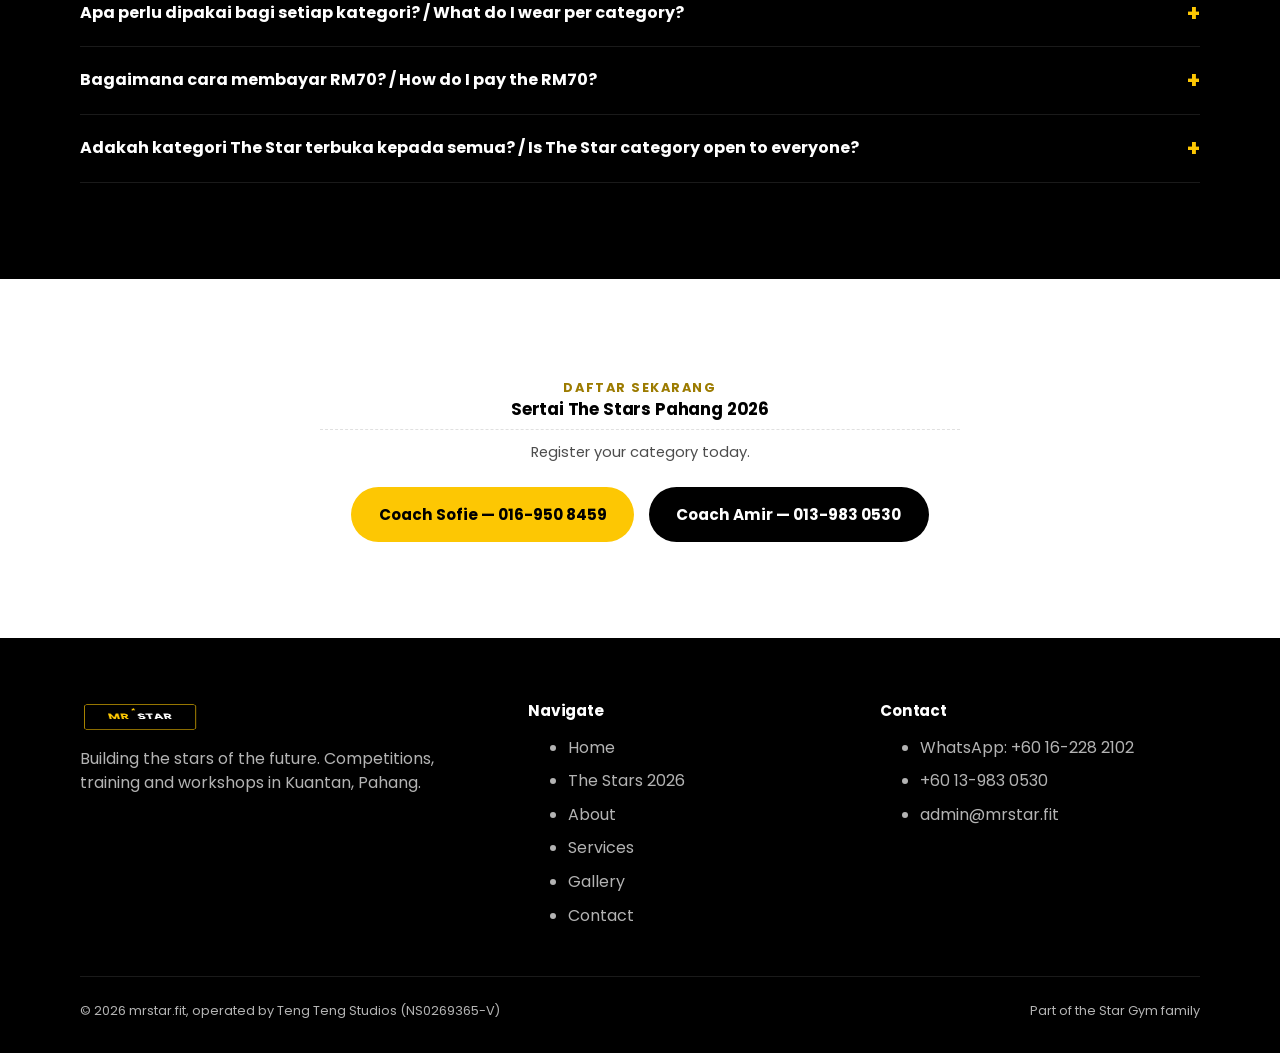
<file: event-thestars-2026.html>
<!DOCTYPE html>
<html lang="en">
<head>
<meta charset="UTF-8">
<meta name="viewport" content="width=device-width, initial-scale=1">
<title>Pertandingan Badan Cantik The Stars Pahang 2026 — The Stars Competition | MR STAR</title>
<meta name="description" content="8 Ogos 2026, Kuantan Prade. Saringan ke Mr Malaysia 2026. Yuran RM70 setiap kategori. / The Stars Pahang 2026 — 8 August 2026, Kuantan Parade. Selection to Mr Malaysia 2026. RM70 per category.">
<link rel="canonical" href="https://mrstar.fit/event-thestars-2026.html">
<meta property="og:type" content="website">
<meta property="og:title" content="Pertandingan Badan Cantik The Stars Pahang 2026">
<meta property="og:description" content="8 Ogos 2026, Kuantan Prade. Saringan ke Mr Malaysia 2026. / Selection to Mr Malaysia 2026 — 8 August 2026.">
<meta property="og:url" content="https://mrstar.fit/event-thestars-2026.html">
<meta property="og:image" content="https://mrstar.fit/assets/brand/og-image.jpg">
<meta name="twitter:card" content="summary_large_image">
<link rel="icon" type="image/png" sizes="32x32" href="assets/brand/favicon-32.png">
<link rel="icon" type="image/png" sizes="16x16" href="assets/brand/favicon-16.png">
<link rel="apple-touch-icon" sizes="180x180" href="assets/brand/apple-touch-icon.png">
<link rel="preconnect" href="https://fonts.googleapis.com">
<link rel="preconnect" href="https://fonts.gstatic.com" crossorigin>
<link href="https://fonts.googleapis.com/css2?family=Poppins:wght@400;500;700;800&amp;display=swap" rel="stylesheet">
<link rel="stylesheet" href="css/style.css">
<script type="application/ld+json">
{
  "@context": "https://schema.org",
  "@type": "Event",
  "name": "Pertandingan Badan Cantik The Stars Pahang 2026",
  "startDate": "2026-08-08T09:30+08:00",
  "endDate": "2026-08-08T16:00+08:00",
  "eventAttendanceMode": "https://schema.org/OfflineEventAttendanceMode",
  "eventStatus": "https://schema.org/EventScheduled",
  "location": {
    "@type": "Place",
    "name": "Kuantan Parade Kuantan",
    "address": {
      "@type": "PostalAddress",
      "addressLocality": "Kuantan",
      "addressRegion": "Pahang",
      "addressCountry": "MY"
    }
  },
  "offers": {
    "@type": "Offer",
    "price": "70",
    "priceCurrency": "MYR",
    "availability": "https://schema.org/InStock",
    "url": "https://mrstar.fit/event-thestars-2026.html"
  },
  "organizer": {
    "@type": "Organization",
    "name": "Persatuan Bina Badan Pahang (Baru)"
  },
  "image": "https://mrstar.fit/assets/brand/og-image.jpg"
}
</script>
<script type="application/ld+json">
{
  "@context": "https://schema.org",
  "@type": "FAQPage",
  "mainEntity": [
    {
      "@type": "Question",
      "name": "Sesiapa boleh sertai?",
      "acceptedAnswer": { "@type": "Answer", "text": "Kategori Men's Physique dan Badan Cantik terbuka kepada semua peserta. Kategori The Star hanya terbuka kepada ahli Star Gym sahaja." }
    },
    {
      "@type": "Question",
      "name": "Who can join?",
      "acceptedAnswer": { "@type": "Answer", "text": "Men's Physique and Badan Cantik categories are open to all participants. The Star category is open to Star Gym members only." }
    },
    {
      "@type": "Question",
      "name": "Apa perlu dipakai bagi setiap kategori?",
      "acceptedAnswer": { "@type": "Answer", "text": "Men's Physique: seluar Bermuda. Badan Cantik: seluar jeans panjang. Semak dengan jurulatih anda untuk kategori The Star." }
    },
    {
      "@type": "Question",
      "name": "What do I wear per category?",
      "acceptedAnswer": { "@type": "Answer", "text": "Men's Physique: board shorts. Badan Cantik: long jeans. Check with your coach for The Star category." }
    },
    {
      "@type": "Question",
      "name": "Bagaimana cara membayar RM70?",
      "acceptedAnswer": { "@type": "Answer", "text": "Butiran pembayaran akan disahkan oleh penganjur lebih dekat dengan tarikh acara. WhatsApp Coach Sofie atau Coach Amir semasa mendaftar." }
    },
    {
      "@type": "Question",
      "name": "How do I pay the RM70?",
      "acceptedAnswer": { "@type": "Answer", "text": "Payment details will be confirmed by the organiser closer to the event date. WhatsApp Coach Sofie or Coach Amir when you register." }
    },
    {
      "@type": "Question",
      "name": "Adakah kategori The Star terbuka kepada semua?",
      "acceptedAnswer": { "@type": "Answer", "text": "Tidak. Kategori The Star tertutup — untuk ahli Star Gym sahaja." }
    },
    {
      "@type": "Question",
      "name": "Is The Star category open to everyone?",
      "acceptedAnswer": { "@type": "Answer", "text": "No. The Star category is closed — Star Gym members only." }
    }
  ]
}
</script>
</head>
<body>
<a class="skip-link" href="#main">Skip to content</a>

<header class="site-header">
  <div class="container nav">
    <a class="nav__logo" href="index.html" aria-label="MR STAR home">
      <img src="assets/brand/logo-concept1-badge.png" alt="MR STAR" width="140" height="58">
    </a>
    <button class="nav__toggle" aria-label="Open menu" aria-expanded="false" aria-controls="primary-nav">
      <svg viewBox="0 0 24 24" fill="none" stroke="currentColor" stroke-width="2" stroke-linecap="round"><line x1="3" y1="6" x2="21" y2="6"/><line x1="3" y1="12" x2="21" y2="12"/><line x1="3" y1="18" x2="21" y2="18"/></svg>
    </button>
    <nav class="nav__links" id="primary-nav" aria-label="Primary">
      <a href="index.html">Home</a>
      <a href="event-thestars-2026.html" aria-current="page">The Stars 2026</a>
      <a href="about.html">About</a>
      <a href="services.html">Services</a>
      <a href="gallery.html">Gallery</a>
      <a href="contact.html">Contact</a>
      <a class="btn btn--gold" href="https://wa.me/60162282102?text=Hi%20MR%20STAR%2C%20I%27d%20like%20to%20register%20/%20ask%20about%20The%20Stars%20Competition%202026.%20Name%3A%20__%20%7C%20Category%3A%20__" target="_blank" rel="noopener">WhatsApp Us</a>
    </nav>
  </div>
</header>

<main id="main">

  <section class="page-hero">
    <div class="container">
      <div class="slider" data-slider data-interval="7000" style="margin-bottom:2rem;">
        <div class="slider__track">
          <div class="slider__slide is-active">
            <img src="assets/brand/event-promo-banner.webp" alt="Poster rasmi Pertandingan Badan Cantik The Stars Pahang 2026 / Official poster for The Stars Pahang 2026 competition" width="1920" height="1080" loading="eager">
          </div>
          <div class="slider__slide">
            <img src="assets/brand/event-promo-banner-2.webp" alt="Promosi Pertandingan Badan Cantik The Stars Pahang 2026 / The Stars Pahang 2026 competition promotional banner" width="1280" height="720" loading="lazy">
          </div>
        </div>
        <div class="slider__dots" role="tablist" aria-label="Banner slides">
          <button type="button" class="slider__dot is-active" aria-label="Slide 1" aria-selected="true"></button>
          <button type="button" class="slider__dot" aria-label="Slide 2" aria-selected="false"></button>
        </div>
      </div>

      <div class="lang-block--bm" lang="ms">
        <p class="eyebrow">Saringan ke Mr Malaysia 2026</p>
        <h1>Pertandingan Badan Cantik The Stars Pahang 2026</h1>
      </div>
      <div class="lang-block--en" lang="en">
        <p class="eyebrow">Selection to Mr Malaysia 2026</p>
        <h2>The Stars Competition 2026</h2>
      </div>

      <div class="facts-strip" style="margin-top:2rem;">
        <div>
          <p class="label" lang="ms">Tarikh / Date</p>
          <p class="value"><span lang="ms">8 Ogos 2026 (Sabtu)</span><br><span lang="en" style="font-weight:400;opacity:.75;">8 August 2026 (Saturday)</span></p>
        </div>
        <div>
          <p class="label" lang="ms">Tempat / Venue</p>
          <p class="value"><span lang="ms">Ruang Legar Utama, Kuantan Prade, Kuantan</span><br><span lang="en" style="font-weight:400;opacity:.75;">Main Concourse, Kuantan Prade, Kuantan</span></p>
        </div>
        <div>
          <p class="label" lang="ms">Masa / Time</p>
          <p class="value"><span lang="ms">9.30 pagi&ndash;4.00 petang</span><br><span lang="en" style="font-weight:400;opacity:.75;">9:30am&ndash;4:00pm</span></p>
        </div>
        <div>
          <p class="label" lang="ms">Yuran / Fee</p>
          <p class="value"><span lang="ms">RM70 setiap peserta/kategori</span><br><span lang="en" style="font-weight:400;opacity:.75;">RM70 per participant/category</span></p>
        </div>
      </div>

      <div class="btn-row" style="margin-top:2rem;">
        <a class="btn btn--gold" href="https://wa.me/60169508459?text=Salam%2C%20saya%20ingin%20mendaftar%20Pertandingan%20The%20Stars%20Pahang%202026.%20Nama%3A%20__%20%7C%20Kategori%3A%20__" target="_blank" rel="noopener">Daftar dengan Coach Sofie</a>
        <a class="btn btn--outline" href="https://wa.me/60139830530?text=Salam%2C%20saya%20ingin%20mendaftar%20Pertandingan%20The%20Stars%20Pahang%202026.%20Nama%3A%20__%20%7C%20Kategori%3A%20__" target="_blank" rel="noopener">Daftar dengan Coach Amir</a>
      </div>
    </div>
  </section>

  <section class="section section--dark">
    <div class="container">
      <div class="section-head fade-up">
        <div class="lang-block--bm" lang="ms">
          <p class="eyebrow">Kategori</p>
          <h2>Kategori pertandingan</h2>
        </div>
        <div class="lang-block--en" lang="en">
          <p>Categories</p>
        </div>
      </div>

      <div class="grid-3 fade-up">
        <div class="category-card">
          <span class="tag tag--open">Terbuka / Open to all</span>
          <div class="lang-block--bm" lang="ms">
            <h3>Men's Physique</h3>
            <p>Atas 170cm &amp; Bawah 170cm (seluar Bermuda)</p>
          </div>
          <div class="lang-block--en" lang="en">
            <p>Above &amp; below 170cm (board shorts)</p>
          </div>
        </div>
        <div class="category-card">
          <span class="tag tag--open">Terbuka / Open to all</span>
          <div class="lang-block--bm" lang="ms">
            <h3>Badan Cantik</h3>
            <p>Kategori terbuka (seluar jeans panjang)</p>
          </div>
          <div class="lang-block--en" lang="en">
            <p>Open category (long jeans)</p>
          </div>
        </div>
        <div class="category-card category-card--closed">
          <span class="tag tag--closed">Tertutup / Closed</span>
          <div class="lang-block--bm" lang="ms">
            <h3>MRStar (Tertutup Pahang)</h3>
            <p>Tertutup: ahli Star Gym sahaja</p>
          </div>
          <div class="lang-block--en" lang="en">
            <p>Closed: Star Gym members only</p>
          </div>
        </div>
      </div>
    </div>
  </section>

  <section class="section section--light">
    <div class="container">
      <div class="section-head fade-up">
        <div class="lang-block--bm" lang="ms">
          <p class="eyebrow">Hadiah</p>
          <h2>Hadiah setiap kategori</h2>
        </div>
        <div class="lang-block--en" lang="en">
          <p>Prizes per category</p>
        </div>
      </div>
      <div class="prize-table fade-up">
        <table>
          <thead>
            <tr>
              <th><span lang="ms">Kedudukan</span> / <span lang="en">Placing</span></th>
              <th><span lang="ms">Hadiah</span> / <span lang="en">Prize</span></th>
            </tr>
          </thead>
          <tbody>
            <tr><td><span lang="ms">Juara</span> / <span lang="en">Champion</span></td><td>RM500 + <span lang="ms">Pingat</span>/<span lang="en">Medal</span></td></tr>
            <tr><td><span lang="ms">Naib Juara</span> / <span lang="en">Runner-up</span></td><td>RM300 + <span lang="ms">Pingat</span>/<span lang="en">Medal</span></td></tr>
            <tr><td><span lang="ms">Tempat Ke-3</span> / <span lang="en">3rd</span></td><td>RM200 + <span lang="ms">Pingat</span>/<span lang="en">Medal</span></td></tr>
            <tr><td><span lang="ms">Ke-4</span> / <span lang="en">4th</span></td><td>RM100 + <span lang="ms">Pingat</span>/<span lang="en">Medal</span></td></tr>
            <tr><td><span lang="ms">Ke-5</span> / <span lang="en">5th</span></td><td>RM100 + <span lang="ms">Pingat</span>/<span lang="en">Medal</span></td></tr>
            <tr><td><span lang="ms">Ke-6&ndash;Ke-8</span> / <span lang="en">6th&ndash;8th</span></td><td><span lang="ms">Hamper</span> + <span lang="ms">Pingat</span>/<span lang="en">Medal</span></td></tr>
          </tbody>
        </table>
      </div>
      <p class="prize-table__note">
        <span lang="ms">Hadiah dianugerahkan bagi setiap kategori.</span> / <span lang="en">Prizes are awarded per category.</span>
      </p>
    </div>
  </section>

  <section class="section section--dark">
    <div class="container">
      <div class="section-head fade-up">
        <div class="lang-block--bm" lang="ms">
          <p class="eyebrow">Tentatif Program</p>
          <h2>Atur cara acara</h2>
        </div>
        <div class="lang-block--en" lang="en">
          <p>Programme</p>
        </div>
      </div>
      <div class="timeline fade-up">
        <div class="timeline__item">
          <p class="time" lang="ms">9.30 pagi</p>
          <p lang="ms">Pendaftaran atlit</p>
          <p class="en" lang="en">Athlete registration</p>
        </div>
        <div class="timeline__item">
          <p class="time" lang="ms">11.30 pagi</p>
          <p lang="ms">Prejudging</p>
          <p class="en" lang="en">Prejudging</p>
        </div>
        <div class="timeline__item">
          <p class="time" lang="ms">2.00 petang</p>
          <p lang="ms">Perasmian &amp; ucapan penganjur</p>
          <p class="en" lang="en">Opening &amp; speeches</p>
        </div>
        <div class="timeline__item">
          <p class="time" lang="ms">2.15 petang</p>
          <p lang="ms">Final, diikuti Penyampaian Hadiah</p>
          <p class="en" lang="en">Finals, followed by Prize-giving</p>
        </div>
      </div>
    </div>
  </section>

  <section class="section section--grey">
    <div class="container two-col">
      <div class="fade-up">
        <div class="lang-block--bm" lang="ms">
          <p class="eyebrow">Objektif</p>
          <h2>Objektif acara</h2>
          <ul class="prose" style="margin-top:1rem; display:grid; gap:.6rem;">
            <li><span class="star" aria-hidden="true" style="color:#9c7b00;"></span> Mempromosikan sukan binaan badan sebagai gaya hidup sihat di Pahang.</li>
            <li><span class="star" aria-hidden="true" style="color:#9c7b00;"></span> Mencari bakat baharu untuk disaring ke Mr Malaysia 2026.</li>
            <li><span class="star" aria-hidden="true" style="color:#9c7b00;"></span> Mempromosikan Kuantan Prade sebagai destinasi sukan &amp; gaya hidup.</li>
          </ul>
        </div>
        <div class="lang-block--en" lang="en" style="margin-top:1rem;">
          <p><strong>Objectives:</strong> promote bodybuilding as a healthy lifestyle in Pahang; scout new talent for Mr Malaysia 2026; promote Kuantan Prade as a sports &amp; lifestyle venue.</p>
        </div>
      </div>
      <div class="fade-up">
        <div class="lang-block--bm" lang="ms">
          <p class="eyebrow">Penganjur</p>
          <h2>Persatuan Bina Badan Pahang (Baru)</h2>
          <p class="prose">Dengan kerjasama Kuantan Prade.</p>
        </div>
        <div class="lang-block--en" lang="en">
          <p><strong>Organiser:</strong> Persatuan Bina Badan Pahang (Baru), in collaboration with Kuantan Prade.</p>
        </div>
      </div>
    </div>
  </section>

  <section class="section section--light">
    <div class="container" style="text-align:center;">
      <div class="section-head fade-up" style="margin-inline:auto;">
        <div class="lang-block--bm" lang="ms">
          <p class="eyebrow">Penaja</p>
          <h2>Penaja acara</h2>
        </div>
        <div class="lang-block--en" lang="en">
          <p>Sponsors</p>
        </div>
      </div>
      <div class="sponsor-strip fade-up">
        <span class="sponsor-strip__logo"><img src="assets/img/sponsor/pbbp-logo.webp" alt="Persatuan Bina Badan Pahang (Baru)" width="500" height="500" loading="lazy"></span>
        <span class="sponsor-strip__logo"><img src="assets/img/sponsor/ls-gaskets-logo.webp" alt="LS Gaskets" width="500" height="500" loading="lazy"></span>
        <span class="sponsor-strip__logo"><img src="assets/img/sponsor/ruangwaktu-logo.webp" alt="RuangWaktu" width="500" height="500" loading="lazy"></span>
      </div>
    </div>
  </section>

  <section class="section section--dark">
    <div class="container">
      <div class="section-head fade-up">
        <div class="lang-block--bm" lang="ms">
          <p class="eyebrow">Soalan Lazim</p>
          <h2>Soalan lazim</h2>
        </div>
        <div class="lang-block--en" lang="en">
          <p>FAQ</p>
        </div>
      </div>
      <div class="faq fade-up">
        <details>
          <summary>
            <span><span lang="ms">Sesiapa boleh sertai?</span> / <span lang="en">Who can join?</span></span>
          </summary>
          <div class="faq-answer">
            <p lang="ms">Kategori Men's Physique dan Badan Cantik terbuka kepada semua peserta.</p>
            <p lang="en">Men's Physique and Badan Cantik categories are open to all participants.</p>
          </div>
        </details>
        <details>
          <summary>
            <span><span lang="ms">Apa perlu dipakai bagi setiap kategori?</span> / <span lang="en">What do I wear per category?</span></span>
          </summary>
          <div class="faq-answer">
            <p lang="ms">Men's Physique: seluar Bermuda. Badan Cantik: seluar jeans panjang. Semak dengan jurulatih anda untuk kategori The Star.</p>
            <p lang="en">Men's Physique: board shorts. Badan Cantik: long jeans. Check with your coach for The Star category.</p>
          </div>
        </details>
        <details>
          <summary>
            <span><span lang="ms">Bagaimana cara membayar RM70?</span> / <span lang="en">How do I pay the RM70?</span></span>
          </summary>
          <div class="faq-answer">
            <p lang="ms">Butiran pembayaran akan disahkan oleh penganjur lebih dekat dengan tarikh acara. WhatsApp Coach Sofie atau Coach Amir semasa mendaftar.</p>
            <p lang="en">Payment details will be confirmed by the organiser closer to the event date. WhatsApp Coach Sofie or Coach Amir when you register.</p>
          </div>
        </details>
        <details>
          <summary>
            <span><span lang="ms">Adakah kategori The Star terbuka kepada semua?</span> / <span lang="en">Is The Star category open to everyone?</span></span>
          </summary>
          <div class="faq-answer">
            <p lang="ms">Tidak. Kategori The Star tertutup &mdash; untuk ahli Star Gym sahaja.</p>
            <p lang="en">No. The Star category is closed &mdash; Star Gym members only.</p>
          </div>
        </details>
      </div>
    </div>
  </section>

  <section class="section section--light">
    <div class="container" style="text-align:center;">
      <div class="lang-block--bm" lang="ms" style="max-width:640px;margin-inline:auto;">
        <p class="eyebrow">Daftar sekarang</p>
        <h2>Sertai The Stars Pahang 2026</h2>
      </div>
      <div class="lang-block--en" lang="en" style="max-width:640px;margin-inline:auto;">
        <p>Register your category today.</p>
      </div>
      <div class="btn-row" style="justify-content:center;margin-top:1.5rem;">
        <a class="btn btn--gold" href="https://wa.me/60169508459?text=Salam%2C%20saya%20ingin%20mendaftar%20Pertandingan%20The%20Stars%20Pahang%202026.%20Nama%3A%20__%20%7C%20Kategori%3A%20__" target="_blank" rel="noopener">Coach Sofie &mdash; 016-950 8459</a>
        <a class="btn btn--dark" href="https://wa.me/60139830530?text=Salam%2C%20saya%20ingin%20mendaftar%20Pertandingan%20The%20Stars%20Pahang%202026.%20Nama%3A%20__%20%7C%20Kategori%3A%20__" target="_blank" rel="noopener">Coach Amir &mdash; 013-983 0530</a>
      </div>
    </div>
  </section>

</main>

<footer class="site-footer">
  <div class="container">
    <div class="footer-grid">
      <div class="footer-brand">
        <img src="assets/brand/logo-concept1-badge.png" alt="MR STAR" width="120" height="50">
        <p>Building the stars of the future. Competitions, training and workshops in Kuantan, Pahang.</p>
      </div>
      <div>
        <h4>Navigate</h4>
        <ul>
          <li><a href="index.html">Home</a></li>
          <li><a href="event-thestars-2026.html">The Stars 2026</a></li>
          <li><a href="about.html">About</a></li>
          <li><a href="services.html">Services</a></li>
          <li><a href="gallery.html">Gallery</a></li>
          <li><a href="contact.html">Contact</a></li>
        </ul>
      </div>
      <div>
        <h4>Contact</h4>
        <ul>
          <li><a href="https://wa.me/60162282102" target="_blank" rel="noopener">WhatsApp: +60 16-228 2102</a></li>
          <li><a href="tel:+60139830530">+60 13-983 0530</a></li>
          <li><a href="mailto:admin@mrstar.fit">admin@mrstar.fit</a></li>
        </ul>
      </div>
    </div>
    <div class="footer-bottom">
      <span>&copy; 2026 mrstar.fit, operated by Teng Teng Studios (NS0269365-V)</span>
      <a href="https://stargym.online">Part of the Star Gym family</a>
    </div>
  </div>
</footer>

<a class="whatsapp-float" href="https://wa.me/60162282102?text=Hi%20MR%20STAR%2C%20I%27d%20like%20to%20register%20/%20ask%20about%20The%20Stars%20Competition%202026.%20Name%3A%20__%20%7C%20Category%3A%20__" target="_blank" rel="noopener" aria-label="Chat with MR STAR on WhatsApp">
  <svg viewBox="0 0 32 32" fill="currentColor" aria-hidden="true"><path d="M16 0C7.2 0 0 7.2 0 16c0 2.8.7 5.5 2.1 7.9L0 32l8.3-2.1c2.3 1.3 4.9 1.9 7.7 1.9 8.8 0 16-7.2 16-16S24.8 0 16 0zm0 29.3c-2.5 0-4.9-.7-7-1.9l-.5-.3-5 1.3 1.3-4.9-.3-.5C3 20.7 2.3 18.4 2.3 16 2.3 8.5 8.5 2.3 16 2.3S29.7 8.5 29.7 16 23.5 29.3 16 29.3zm7.6-9.3c-.4-.2-2.4-1.2-2.8-1.3-.4-.1-.6-.2-.9.2s-1 1.3-1.3 1.5c-.2.2-.5.3-.9.1-.4-.2-1.7-.6-3.2-2-1.2-1-2-2.3-2.2-2.7-.2-.4 0-.6.2-.8.2-.2.4-.5.6-.7.2-.2.3-.4.4-.6.1-.3.1-.5 0-.7-.1-.2-.9-2.1-1.2-2.9-.3-.7-.6-.6-.9-.6h-.7c-.3 0-.7.1-1 .5-.3.4-1.3 1.3-1.3 3.1s1.3 3.6 1.5 3.9c.2.2 2.6 4 6.4 5.5.9.4 1.6.6 2.1.8.9.3 1.7.2 2.3.1.7-.1 2.4-1 2.7-1.9.3-.9.3-1.7.2-1.9-.1-.2-.3-.3-.7-.5z"/></svg>
</a>

<script src="js/main.js"></script>
</body>
</html>
</file>
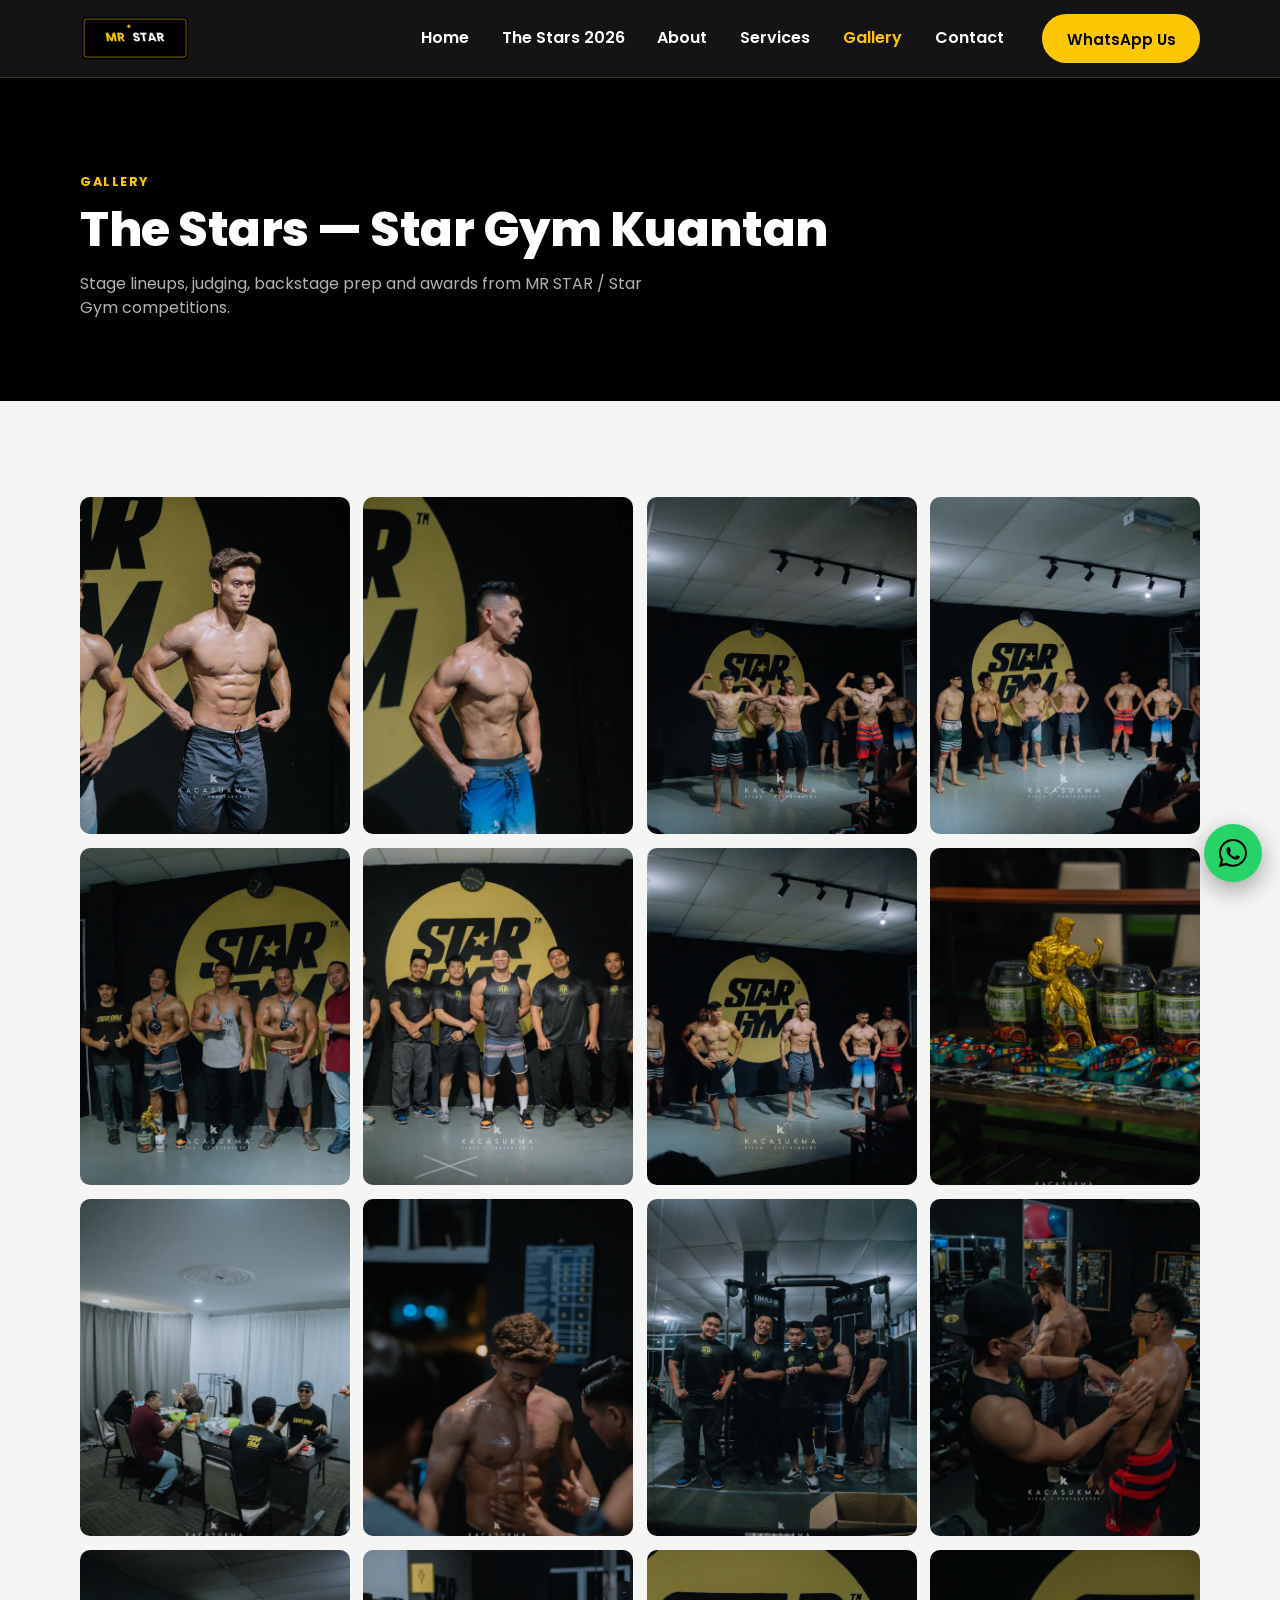
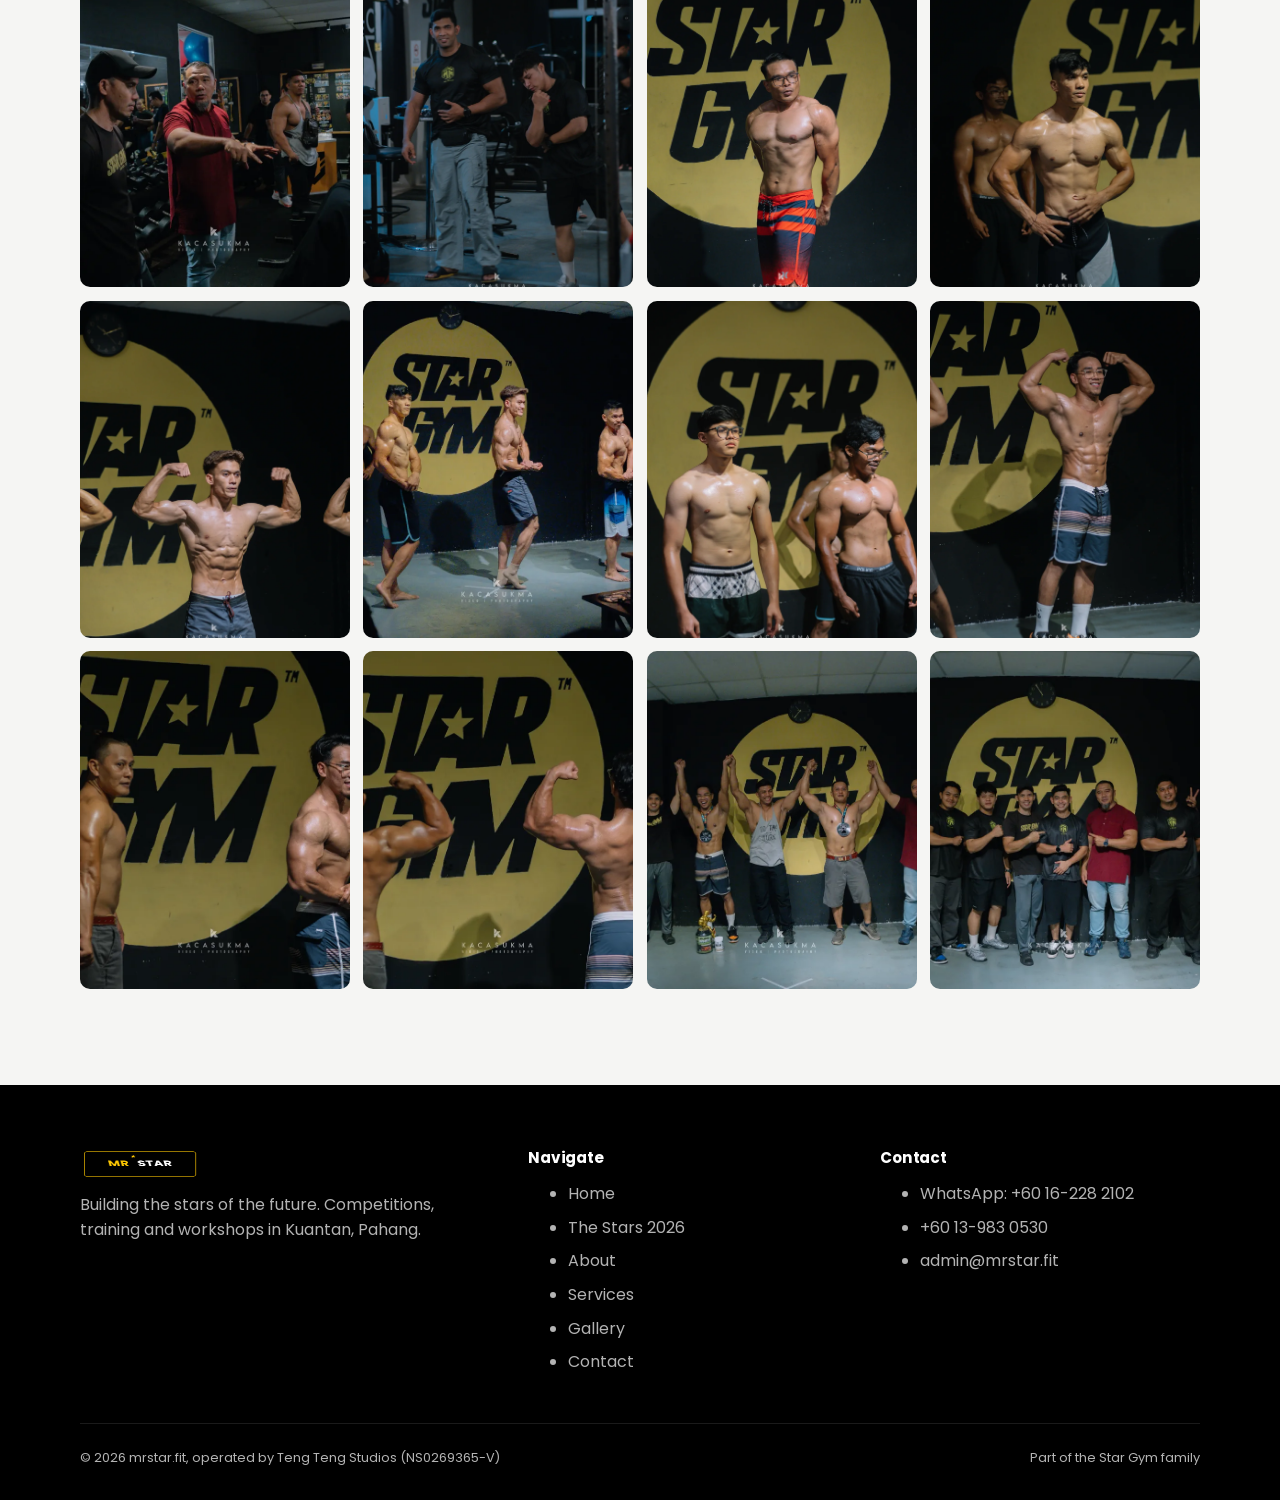
<file: gallery.html>
<!DOCTYPE html>
<html lang="en">
<head>
<meta charset="UTF-8">
<meta name="viewport" content="width=device-width, initial-scale=1">
<title>Gallery — The Stars, Star Gym Kuantan | MR STAR</title>
<meta name="description" content="Photos from The Stars — Star Gym Kuantan bodybuilding competitions: stage lineups, judging, backstage prep and awards.">
<link rel="canonical" href="https://mrstar.fit/gallery.html">
<meta property="og:type" content="website">
<meta property="og:title" content="MR STAR Gallery">
<meta property="og:description" content="Photos from The Stars — Star Gym Kuantan bodybuilding competitions.">
<meta property="og:url" content="https://mrstar.fit/gallery.html">
<meta property="og:image" content="https://mrstar.fit/assets/brand/og-image.jpg">
<meta name="twitter:card" content="summary_large_image">
<link rel="icon" type="image/png" sizes="32x32" href="assets/brand/favicon-32.png">
<link rel="icon" type="image/png" sizes="16x16" href="assets/brand/favicon-16.png">
<link rel="apple-touch-icon" sizes="180x180" href="assets/brand/apple-touch-icon.png">
<link rel="preconnect" href="https://fonts.googleapis.com">
<link rel="preconnect" href="https://fonts.gstatic.com" crossorigin>
<link href="https://fonts.googleapis.com/css2?family=Poppins:wght@400;500;700;800&amp;display=swap" rel="stylesheet">
<link rel="stylesheet" href="css/style.css">
</head>
<body>
<a class="skip-link" href="#main">Skip to content</a>

<header class="site-header">
  <div class="container nav">
    <a class="nav__logo" href="index.html" aria-label="MR STAR home">
      <img src="assets/brand/logo-concept1-badge.png" alt="MR STAR" width="140" height="58">
    </a>
    <button class="nav__toggle" aria-label="Open menu" aria-expanded="false" aria-controls="primary-nav">
      <svg viewBox="0 0 24 24" fill="none" stroke="currentColor" stroke-width="2" stroke-linecap="round"><line x1="3" y1="6" x2="21" y2="6"/><line x1="3" y1="12" x2="21" y2="12"/><line x1="3" y1="18" x2="21" y2="18"/></svg>
    </button>
    <nav class="nav__links" id="primary-nav" aria-label="Primary">
      <a href="index.html">Home</a>
      <a href="event-thestars-2026.html">The Stars 2026</a>
      <a href="about.html">About</a>
      <a href="services.html">Services</a>
      <a href="gallery.html" aria-current="page">Gallery</a>
      <a href="contact.html">Contact</a>
      <a class="btn btn--gold" href="https://wa.me/60162282102?text=Hi%20MR%20STAR%2C%20I%27d%20like%20to%20register%20/%20ask%20about%20The%20Stars%20Competition%202026.%20Name%3A%20__%20%7C%20Category%3A%20__" target="_blank" rel="noopener">WhatsApp Us</a>
    </nav>
  </div>
</header>

<main id="main">

  <section class="page-hero">
    <div class="container">
      <p class="eyebrow">Gallery</p>
      <h1>The Stars — Star Gym Kuantan</h1>
      <p>Stage lineups, judging, backstage prep and awards from MR STAR / Star Gym competitions.</p>
    </div>
  </section>

  <section class="section section--grey">
    <div class="container">
      <div class="gallery-grid fade-up">
        <figure>
          <img src="assets/img/hero-stage-lineup.webp" alt="Three athletes posing side by side on stage under stage lighting" width="1920" height="1280" loading="lazy">
          <figcaption>The Stars &mdash; Star Gym Kuantan</figcaption>
        </figure>
        <figure>
          <img src="assets/img/stage-solo-pose-01.webp" alt="Competitor performing a side chest pose on stage" width="1100" height="1650" loading="lazy">
          <figcaption>The Stars &mdash; Star Gym Kuantan</figcaption>
        </figure>
        <figure>
          <img src="assets/img/stage-lineup-back-double-biceps.webp" alt="Athletes performing a back double biceps pose in lineup on stage" width="1100" height="734" loading="lazy">
          <figcaption>The Stars &mdash; Star Gym Kuantan</figcaption>
        </figure>
        <figure>
          <img src="assets/img/stage-lineup-group.webp" alt="Line of athletes posing together on stage" width="1100" height="734" loading="lazy">
          <figcaption>The Stars &mdash; Star Gym Kuantan</figcaption>
        </figure>
        <figure>
          <img src="assets/img/awards-celebration.webp" alt="Winners raising their arms in celebration at the awards ceremony" width="1100" height="734" loading="lazy">
          <figcaption>The Stars &mdash; Star Gym Kuantan</figcaption>
        </figure>
        <figure>
          <img src="assets/img/team-star-gym.webp" alt="Star Gym coaching team group photo" width="1100" height="734" loading="lazy">
          <figcaption>The Stars &mdash; Star Gym Kuantan</figcaption>
        </figure>
        <figure>
          <img src="assets/img/stage-lineup-colorful.webp" alt="Group of competitors posing together on stage" width="1100" height="734" loading="lazy">
          <figcaption>The Stars &mdash; Star Gym Kuantan</figcaption>
        </figure>
        <figure>
          <img src="assets/img/trophy-medals-still.webp" alt="Trophy and competition medals laid out backstage" width="1100" height="1650" loading="lazy">
          <figcaption>The Stars &mdash; Star Gym Kuantan</figcaption>
        </figure>
        <figure>
          <img src="assets/img/registration-briefing.webp" alt="Organisers at the registration and briefing table" width="1100" height="1650" loading="lazy">
          <figcaption>The Stars &mdash; Star Gym Kuantan</figcaption>
        </figure>
        <figure>
          <img src="assets/img/backstage-prep-oil.webp" alt="Athlete being oiled and prepped backstage before stepping on stage" width="1100" height="1650" loading="lazy">
          <figcaption>The Stars &mdash; Star Gym Kuantan</figcaption>
        </figure>
        <figure>
          <img src="assets/img/team-gym-group.webp" alt="Team photo of Star Gym coaches and athletes" width="1100" height="1650" loading="lazy">
          <figcaption>The Stars &mdash; Star Gym Kuantan</figcaption>
        </figure>
        <figure>
          <img src="assets/img/backstage-prep-group.webp" alt="Athletes preparing together backstage" width="1100" height="734" loading="lazy">
          <figcaption>The Stars &mdash; Star Gym Kuantan</figcaption>
        </figure>
        <figure>
          <img src="assets/img/coach-briefing-group.webp" alt="Coach briefing a group of athletes before they go on stage" width="1100" height="734" loading="lazy">
          <figcaption>The Stars &mdash; Star Gym Kuantan</figcaption>
        </figure>
        <figure>
          <img src="assets/img/backstage-waiting.webp" alt="Athletes waiting backstage before their turn on stage" width="1100" height="1650" loading="lazy">
          <figcaption>The Stars &mdash; Star Gym Kuantan</figcaption>
        </figure>
        <figure>
          <img src="assets/img/stage-solo-pose-02.webp" alt="Competitor posing on stage in front of the Star Gym backdrop" width="1100" height="1650" loading="lazy">
          <figcaption>The Stars &mdash; Star Gym Kuantan</figcaption>
        </figure>
        <figure>
          <img src="assets/img/stage-solo-pose-03.webp" alt="Competitor performing a front double biceps pose on stage" width="1100" height="1650" loading="lazy">
          <figcaption>The Stars &mdash; Star Gym Kuantan</figcaption>
        </figure>
        <figure>
          <img src="assets/img/stage-solo-double-biceps.webp" alt="Competitor flexing a front double biceps pose on stage" width="1100" height="1650" loading="lazy">
          <figcaption>The Stars &mdash; Star Gym Kuantan</figcaption>
        </figure>
        <figure>
          <img src="assets/img/stage-lineup-front.webp" alt="Group of competitors lined up on stage" width="1100" height="733" loading="lazy">
          <figcaption>The Stars &mdash; Star Gym Kuantan</figcaption>
        </figure>
        <figure>
          <img src="assets/img/stage-judging-moment.webp" alt="Judges observing competitors during a judging round on stage" width="1100" height="1650" loading="lazy">
          <figcaption>The Stars &mdash; Star Gym Kuantan</figcaption>
        </figure>
        <figure>
          <img src="assets/img/stage-solo-pose-04.webp" alt="Competitor posing confidently on stage" width="1100" height="1650" loading="lazy">
          <figcaption>The Stars &mdash; Star Gym Kuantan</figcaption>
        </figure>
        <figure>
          <img src="assets/img/stage-solo-pose-05.webp" alt="Competitor posing on stage" width="1100" height="734" loading="lazy">
          <figcaption>The Stars &mdash; Star Gym Kuantan</figcaption>
        </figure>
        <figure>
          <img src="assets/img/stage-back-double-biceps-duo.webp" alt="Two athletes performing a back double biceps pose on stage" width="1100" height="734" loading="lazy">
          <figcaption>The Stars &mdash; Star Gym Kuantan</figcaption>
        </figure>
        <figure>
          <img src="assets/img/awards-medal-podium.webp" alt="Medal winners standing together after the awards ceremony" width="1100" height="734" loading="lazy">
          <figcaption>The Stars &mdash; Star Gym Kuantan</figcaption>
        </figure>
        <figure>
          <img src="assets/img/team-group-closing.webp" alt="Large group photo of athletes and coaches closing out the event" width="1100" height="734" loading="lazy">
          <figcaption>The Stars &mdash; Star Gym Kuantan</figcaption>
        </figure>
      </div>
    </div>
  </section>

</main>

<footer class="site-footer">
  <div class="container">
    <div class="footer-grid">
      <div class="footer-brand">
        <img src="assets/brand/logo-concept1-badge.png" alt="MR STAR" width="120" height="50">
        <p>Building the stars of the future. Competitions, training and workshops in Kuantan, Pahang.</p>
      </div>
      <div>
        <h4>Navigate</h4>
        <ul>
          <li><a href="index.html">Home</a></li>
          <li><a href="event-thestars-2026.html">The Stars 2026</a></li>
          <li><a href="about.html">About</a></li>
          <li><a href="services.html">Services</a></li>
          <li><a href="gallery.html">Gallery</a></li>
          <li><a href="contact.html">Contact</a></li>
        </ul>
      </div>
      <div>
        <h4>Contact</h4>
        <ul>
          <li><a href="https://wa.me/60162282102" target="_blank" rel="noopener">WhatsApp: +60 16-228 2102</a></li>
          <li><a href="tel:+60139830530">+60 13-983 0530</a></li>
          <li><a href="mailto:admin@mrstar.fit">admin@mrstar.fit</a></li>
        </ul>
      </div>
    </div>
    <div class="footer-bottom">
      <span>&copy; 2026 mrstar.fit, operated by Teng Teng Studios (NS0269365-V)</span>
      <a href="https://stargym.online">Part of the Star Gym family</a>
    </div>
  </div>
</footer>

<a class="whatsapp-float" href="https://wa.me/60162282102?text=Hi%20MR%20STAR%2C%20I%27d%20like%20to%20register%20/%20ask%20about%20The%20Stars%20Competition%202026.%20Name%3A%20__%20%7C%20Category%3A%20__" target="_blank" rel="noopener" aria-label="Chat with MR STAR on WhatsApp">
  <svg viewBox="0 0 32 32" fill="currentColor" aria-hidden="true"><path d="M16 0C7.2 0 0 7.2 0 16c0 2.8.7 5.5 2.1 7.9L0 32l8.3-2.1c2.3 1.3 4.9 1.9 7.7 1.9 8.8 0 16-7.2 16-16S24.8 0 16 0zm0 29.3c-2.5 0-4.9-.7-7-1.9l-.5-.3-5 1.3 1.3-4.9-.3-.5C3 20.7 2.3 18.4 2.3 16 2.3 8.5 8.5 2.3 16 2.3S29.7 8.5 29.7 16 23.5 29.3 16 29.3zm7.6-9.3c-.4-.2-2.4-1.2-2.8-1.3-.4-.1-.6-.2-.9.2s-1 1.3-1.3 1.5c-.2.2-.5.3-.9.1-.4-.2-1.7-.6-3.2-2-1.2-1-2-2.3-2.2-2.7-.2-.4 0-.6.2-.8.2-.2.4-.5.6-.7.2-.2.3-.4.4-.6.1-.3.1-.5 0-.7-.1-.2-.9-2.1-1.2-2.9-.3-.7-.6-.6-.9-.6h-.7c-.3 0-.7.1-1 .5-.3.4-1.3 1.3-1.3 3.1s1.3 3.6 1.5 3.9c.2.2 2.6 4 6.4 5.5.9.4 1.6.6 2.1.8.9.3 1.7.2 2.3.1.7-.1 2.4-1 2.7-1.9.3-.9.3-1.7.2-1.9-.1-.2-.3-.3-.7-.5z"/></svg>
</a>

<script src="js/main.js"></script>
</body>
</html>
</file>
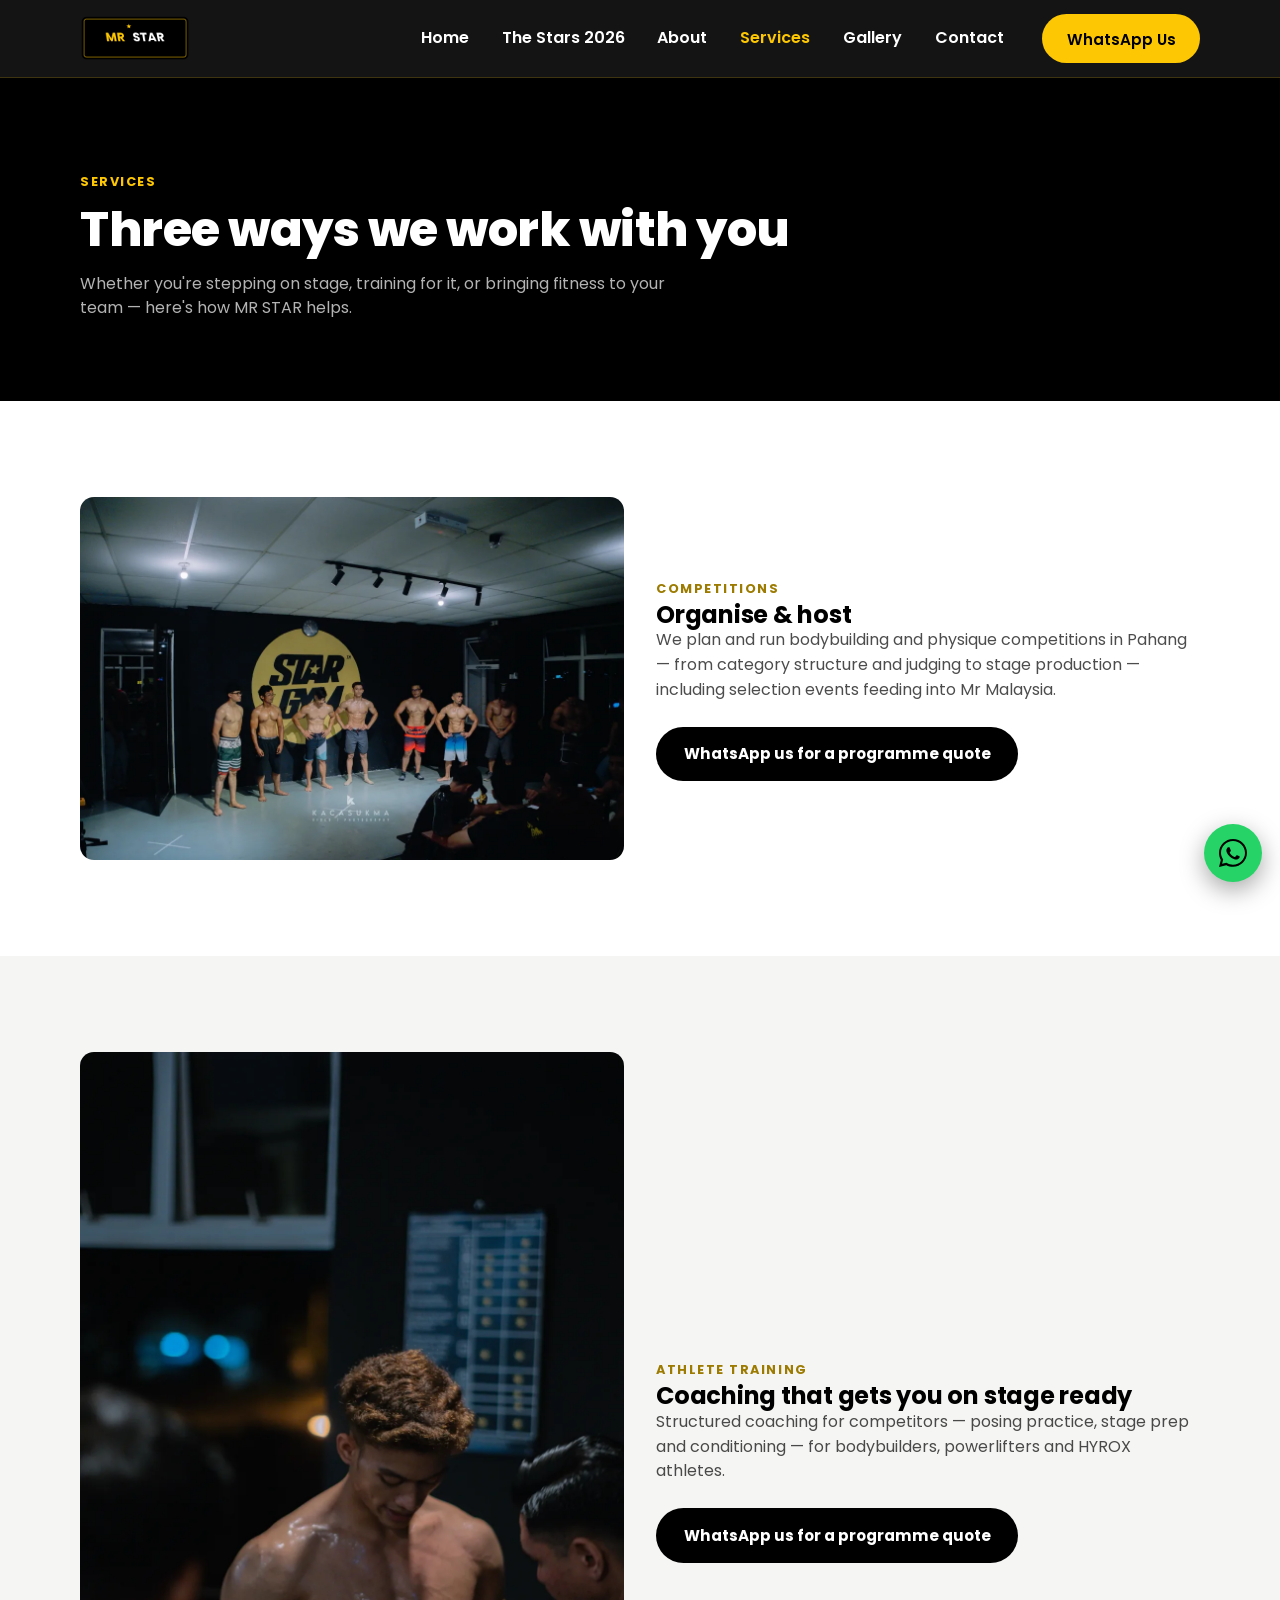
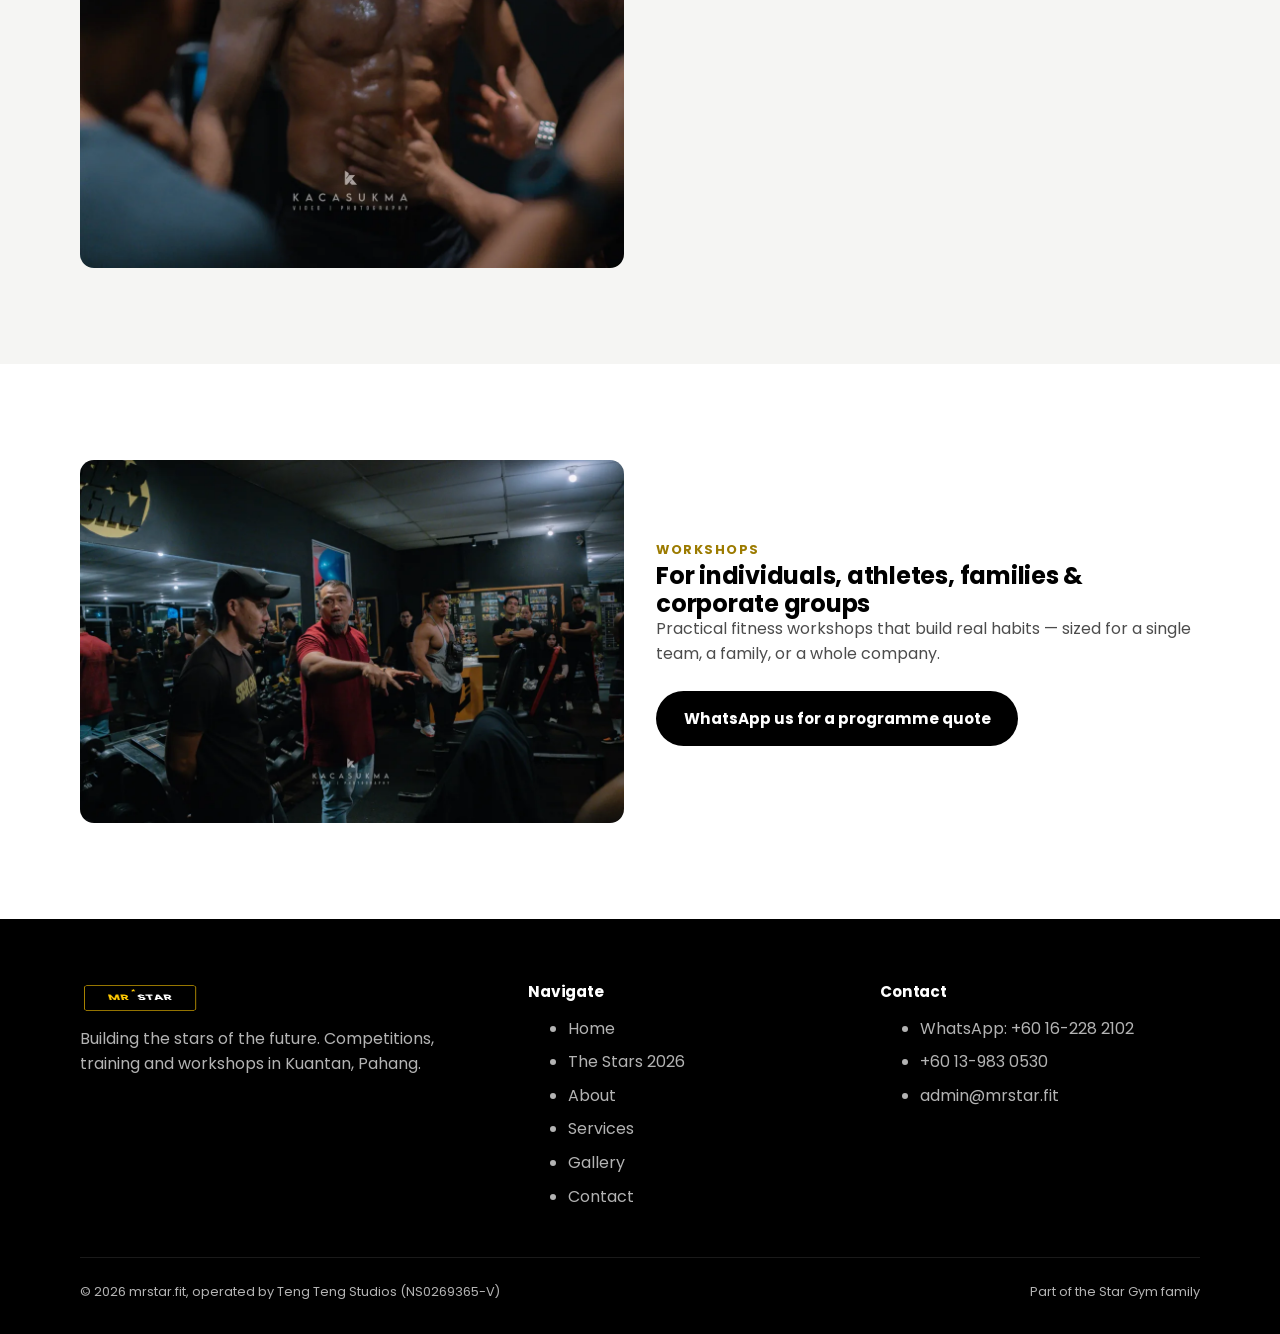
<file: services.html>
<!DOCTYPE html>
<html lang="en">
<head>
<meta charset="UTF-8">
<meta name="viewport" content="width=device-width, initial-scale=1">
<title>Services — Competitions, Athlete Training &amp; Workshops | MR STAR</title>
<meta name="description" content="MR STAR services in Kuantan, Pahang: competition organising &amp; hosting, athlete training, and fitness workshops for individuals, athletes, families and corporate groups.">
<link rel="canonical" href="https://mrstar.fit/services.html">
<meta property="og:type" content="website">
<meta property="og:title" content="MR STAR Services">
<meta property="og:description" content="Competitions, athlete training and fitness workshops in Kuantan, Pahang.">
<meta property="og:url" content="https://mrstar.fit/services.html">
<meta property="og:image" content="https://mrstar.fit/assets/brand/og-image.jpg">
<meta name="twitter:card" content="summary_large_image">
<link rel="icon" type="image/png" sizes="32x32" href="assets/brand/favicon-32.png">
<link rel="icon" type="image/png" sizes="16x16" href="assets/brand/favicon-16.png">
<link rel="apple-touch-icon" sizes="180x180" href="assets/brand/apple-touch-icon.png">
<link rel="preconnect" href="https://fonts.googleapis.com">
<link rel="preconnect" href="https://fonts.gstatic.com" crossorigin>
<link href="https://fonts.googleapis.com/css2?family=Poppins:wght@400;500;700;800&amp;display=swap" rel="stylesheet">
<link rel="stylesheet" href="css/style.css">
</head>
<body>
<a class="skip-link" href="#main">Skip to content</a>

<header class="site-header">
  <div class="container nav">
    <a class="nav__logo" href="index.html" aria-label="MR STAR home">
      <img src="assets/brand/logo-concept1-badge.png" alt="MR STAR" width="140" height="58">
    </a>
    <button class="nav__toggle" aria-label="Open menu" aria-expanded="false" aria-controls="primary-nav">
      <svg viewBox="0 0 24 24" fill="none" stroke="currentColor" stroke-width="2" stroke-linecap="round"><line x1="3" y1="6" x2="21" y2="6"/><line x1="3" y1="12" x2="21" y2="12"/><line x1="3" y1="18" x2="21" y2="18"/></svg>
    </button>
    <nav class="nav__links" id="primary-nav" aria-label="Primary">
      <a href="index.html">Home</a>
      <a href="event-thestars-2026.html">The Stars 2026</a>
      <a href="about.html">About</a>
      <a href="services.html" aria-current="page">Services</a>
      <a href="gallery.html">Gallery</a>
      <a href="contact.html">Contact</a>
      <a class="btn btn--gold" href="https://wa.me/60162282102?text=Hi%20MR%20STAR%2C%20I%27d%20like%20to%20register%20/%20ask%20about%20The%20Stars%20Competition%202026.%20Name%3A%20__%20%7C%20Category%3A%20__" target="_blank" rel="noopener">WhatsApp Us</a>
    </nav>
  </div>
</header>

<main id="main">

  <section class="page-hero">
    <div class="container">
      <p class="eyebrow">Services</p>
      <h1>Three ways we work with you</h1>
      <p>Whether you're stepping on stage, training for it, or bringing fitness to your team — here's how MR STAR helps.</p>
    </div>
  </section>

  <section class="section section--light">
    <div class="container">
      <div class="two-col fade-up">
        <img src="assets/img/stage-lineup-group.webp" alt="Line of athletes posing on stage at a bodybuilding competition" width="1100" height="734" loading="lazy">
        <div>
          <p class="eyebrow">Competitions</p>
          <h2>Organise &amp; host</h2>
          <p class="prose">We plan and run bodybuilding and physique competitions in Pahang — from category structure and judging to stage production — including selection events feeding into Mr Malaysia.</p>
          <div class="btn-row" style="margin-top:1.5rem;">
            <a class="btn btn--dark" href="https://wa.me/60162282102?text=Hi%20MR%20STAR%2C%20I%27d%20like%20to%20register%20/%20ask%20about%20The%20Stars%20Competition%202026.%20Name%3A%20__%20%7C%20Category%3A%20__" target="_blank" rel="noopener">WhatsApp us for a programme quote</a>
          </div>
        </div>
      </div>
    </div>
  </section>

  <section class="section section--grey">
    <div class="container">
      <div class="two-col fade-up">
        <div style="order:2;">
          <p class="eyebrow">Athlete Training</p>
          <h2>Coaching that gets you on stage ready</h2>
          <p class="prose">Structured coaching for competitors — posing practice, stage prep and conditioning — for bodybuilders, powerlifters and HYROX athletes.</p>
          <div class="btn-row" style="margin-top:1.5rem;">
            <a class="btn btn--dark" href="https://wa.me/60162282102?text=Hi%20MR%20STAR%2C%20I%27d%20like%20to%20register%20/%20ask%20about%20The%20Stars%20Competition%202026.%20Name%3A%20__%20%7C%20Category%3A%20__" target="_blank" rel="noopener">WhatsApp us for a programme quote</a>
          </div>
        </div>
        <img style="order:1;" src="assets/img/backstage-prep-oil.webp" alt="Athlete being prepped backstage before a competition" width="1100" height="1650" loading="lazy">
      </div>
    </div>
  </section>

  <section class="section section--light">
    <div class="container">
      <div class="two-col fade-up">
        <img src="assets/img/coach-briefing-group.webp" alt="Coach briefing a group of athletes before they go on stage" width="1100" height="734" loading="lazy">
        <div>
          <p class="eyebrow">Workshops</p>
          <h2>For individuals, athletes, families &amp; corporate groups</h2>
          <p class="prose">Practical fitness workshops that build real habits — sized for a single team, a family, or a whole company.</p>
          <div class="btn-row" style="margin-top:1.5rem;">
            <a class="btn btn--dark" href="https://wa.me/60162282102?text=Hi%20MR%20STAR%2C%20I%27d%20like%20to%20register%20/%20ask%20about%20The%20Stars%20Competition%202026.%20Name%3A%20__%20%7C%20Category%3A%20__" target="_blank" rel="noopener">WhatsApp us for a programme quote</a>
          </div>
        </div>
      </div>
    </div>
  </section>

</main>

<footer class="site-footer">
  <div class="container">
    <div class="footer-grid">
      <div class="footer-brand">
        <img src="assets/brand/logo-concept1-badge.png" alt="MR STAR" width="120" height="50">
        <p>Building the stars of the future. Competitions, training and workshops in Kuantan, Pahang.</p>
      </div>
      <div>
        <h4>Navigate</h4>
        <ul>
          <li><a href="index.html">Home</a></li>
          <li><a href="event-thestars-2026.html">The Stars 2026</a></li>
          <li><a href="about.html">About</a></li>
          <li><a href="services.html">Services</a></li>
          <li><a href="gallery.html">Gallery</a></li>
          <li><a href="contact.html">Contact</a></li>
        </ul>
      </div>
      <div>
        <h4>Contact</h4>
        <ul>
          <li><a href="https://wa.me/60162282102" target="_blank" rel="noopener">WhatsApp: +60 16-228 2102</a></li>
          <li><a href="tel:+60139830530">+60 13-983 0530</a></li>
          <li><a href="mailto:admin@mrstar.fit">admin@mrstar.fit</a></li>
        </ul>
      </div>
    </div>
    <div class="footer-bottom">
      <span>&copy; 2026 mrstar.fit, operated by Teng Teng Studios (NS0269365-V)</span>
      <a href="https://stargym.online">Part of the Star Gym family</a>
    </div>
  </div>
</footer>

<a class="whatsapp-float" href="https://wa.me/60162282102?text=Hi%20MR%20STAR%2C%20I%27d%20like%20to%20register%20/%20ask%20about%20The%20Stars%20Competition%202026.%20Name%3A%20__%20%7C%20Category%3A%20__" target="_blank" rel="noopener" aria-label="Chat with MR STAR on WhatsApp">
  <svg viewBox="0 0 32 32" fill="currentColor" aria-hidden="true"><path d="M16 0C7.2 0 0 7.2 0 16c0 2.8.7 5.5 2.1 7.9L0 32l8.3-2.1c2.3 1.3 4.9 1.9 7.7 1.9 8.8 0 16-7.2 16-16S24.8 0 16 0zm0 29.3c-2.5 0-4.9-.7-7-1.9l-.5-.3-5 1.3 1.3-4.9-.3-.5C3 20.7 2.3 18.4 2.3 16 2.3 8.5 8.5 2.3 16 2.3S29.7 8.5 29.7 16 23.5 29.3 16 29.3zm7.6-9.3c-.4-.2-2.4-1.2-2.8-1.3-.4-.1-.6-.2-.9.2s-1 1.3-1.3 1.5c-.2.2-.5.3-.9.1-.4-.2-1.7-.6-3.2-2-1.2-1-2-2.3-2.2-2.7-.2-.4 0-.6.2-.8.2-.2.4-.5.6-.7.2-.2.3-.4.4-.6.1-.3.1-.5 0-.7-.1-.2-.9-2.1-1.2-2.9-.3-.7-.6-.6-.9-.6h-.7c-.3 0-.7.1-1 .5-.3.4-1.3 1.3-1.3 3.1s1.3 3.6 1.5 3.9c.2.2 2.6 4 6.4 5.5.9.4 1.6.6 2.1.8.9.3 1.7.2 2.3.1.7-.1 2.4-1 2.7-1.9.3-.9.3-1.7.2-1.9-.1-.2-.3-.3-.7-.5z"/></svg>
</a>

<script src="js/main.js"></script>
</body>
</html>
</file>
<file: css/style.css>
/* ==========================================================================
   MR STAR — shared stylesheet
   Brand tokens: gold on black/white only. Never gold text on white.
   ========================================================================== */

:root {
  --gold:  #FDC703;
  --black: #000000;
  --paper: #FFFFFF;
  --grey:  #F5F5F3;

  --ink-70: rgba(0, 0, 0, 0.7);
  --ink-45: rgba(0, 0, 0, 0.45);
  --paper-70: rgba(255, 255, 255, 0.7);
  --paper-45: rgba(255, 255, 255, 0.45);
  --gold-15: rgba(253, 199, 3, 0.15);
  --gold-30: rgba(253, 199, 3, 0.3);

  --font-display: 'Poppins', system-ui, sans-serif;
  --font-body: 'Poppins', system-ui, sans-serif;

  --container: 1160px;
  --radius: 14px;
  --gap: clamp(1.25rem, 3vw, 2rem);

  --ease: cubic-bezier(0.22, 1, 0.36, 1);
}

/* ---- reset ---- */
*, *::before, *::after { box-sizing: border-box; }
html { scroll-behavior: smooth; -webkit-text-size-adjust: 100%; }
body, h1, h2, h3, h4, p, figure, blockquote, dl, dd { margin: 0; }
ul[class], ol[class] { margin: 0; padding: 0; list-style: none; }
img, picture { max-width: 100%; height: auto; display: block; }
input, button, textarea, select { font: inherit; color: inherit; }
button { cursor: pointer; }
a { color: inherit; text-decoration: none; }
table { border-collapse: collapse; width: 100%; }

@media (prefers-reduced-motion: reduce) {
  html { scroll-behavior: auto; }
  *, *::before, *::after { animation-duration: 0.01ms !important; animation-iteration-count: 1 !important; transition-duration: 0.01ms !important; }
}

body {
  font-family: var(--font-body);
  font-weight: 400;
  color: var(--black);
  background: var(--paper);
  line-height: 1.55;
  -webkit-font-smoothing: antialiased;
}

h1, h2, h3, h4 {
  font-family: var(--font-display);
  font-weight: 700;
  line-height: 1.15;
  letter-spacing: -0.01em;
}
h1 { font-weight: 800; }

.container {
  width: 100%;
  max-width: var(--container);
  margin-inline: auto;
  padding-inline: 1.25rem;
}

.eyebrow {
  display: inline-flex;
  align-items: center;
  gap: 0.5rem;
  font-size: 0.8rem;
  font-weight: 700;
  letter-spacing: 0.12em;
  text-transform: uppercase;
  color: var(--gold);
}
.section--light .eyebrow,
.section--grey .eyebrow { color: #9c7b00; }

/* star motif ------------------------------------------------------------ */
.star {
  display: inline-block;
  width: 0.8em;
  height: 0.8em;
  background: currentColor;
  clip-path: polygon(50% 0%, 61% 35%, 98% 35%, 68% 57%, 79% 91%, 50% 70%,
    21% 91%, 32% 57%, 2% 35%, 39% 35%);
}
.star-divider {
  display: flex;
  align-items: center;
  justify-content: center;
  gap: 0.6rem;
  color: var(--gold);
  margin-block: 1.5rem;
}
.star-divider::before,
.star-divider::after {
  content: "";
  height: 1px;
  width: 48px;
  background: currentColor;
  opacity: 0.5;
}

/* ---- sections ---- */
.section { padding-block: clamp(3rem, 8vw, 6rem); }
.section--dark { background: var(--black); color: var(--paper); }
.section--dark .eyebrow { color: var(--gold); }
.section--light { background: var(--paper); color: var(--black); }
.section--grey { background: var(--grey); color: var(--black); }

.section-head { max-width: 640px; margin-bottom: clamp(2rem, 5vw, 3rem); }
.section-head h2 { font-size: clamp(1.6rem, 4vw, 2.4rem); margin-top: 0.5rem; }
.section-head p { margin-top: 0.75rem; color: var(--ink-70); }
.section--dark .section-head p { color: var(--paper-70); }

/* ---- buttons ---- */
.btn {
  display: inline-flex;
  align-items: center;
  justify-content: center;
  gap: 0.5rem;
  padding: 0.85rem 1.6rem;
  border-radius: 999px;
  font-weight: 700;
  font-size: 0.95rem;
  border: 2px solid transparent;
  transition: transform 0.2s var(--ease), background-color 0.2s var(--ease), color 0.2s var(--ease);
  white-space: nowrap;
}
.btn:hover { transform: translateY(-2px); }
.btn:active { transform: translateY(0); }

/* gold background + black text: always legal on this brand's contrast rule */
.btn--gold { background: var(--gold); color: var(--black); }
.btn--gold:hover { background: #e6b400; }

/* outline for dark sections: gold border/text, transparent bg (on black) */
.btn--outline { background: transparent; color: var(--gold); border-color: var(--gold); }
.btn--outline:hover { background: var(--gold); color: var(--black); }

/* white/black variant for light sections */
.btn--dark { background: var(--black); color: var(--paper); }
.btn--dark:hover { background: #1a1a1a; }

.btn--whatsapp { background: #25D366; color: var(--black); }
.btn--whatsapp:hover { background: #1ebe57; }

.btn-row { display: flex; flex-wrap: wrap; gap: 0.9rem; }

/* ---- header / nav ---- */
.site-header {
  position: sticky;
  top: 0;
  z-index: 100;
  background: rgba(0, 0, 0, 0.92);
  backdrop-filter: saturate(140%) blur(6px);
  border-bottom: 1px solid rgba(253, 199, 3, 0.18);
}
.nav {
  display: flex;
  align-items: center;
  justify-content: space-between;
  padding-block: 0.85rem;
  gap: 1rem;
}
.nav__logo img { height: 46px; width: auto; display: block; }
.nav__toggle {
  display: inline-flex;
  align-items: center;
  justify-content: center;
  width: 42px;
  height: 42px;
  background: transparent;
  border: 1px solid var(--gold-30);
  border-radius: 8px;
  color: var(--paper);
}
.nav__toggle svg { width: 20px; height: 20px; }
.nav__links {
  position: fixed;
  inset: 60px 0 0 0;
  background: var(--black);
  display: flex;
  flex-direction: column;
  padding: 1.5rem 1.25rem 2rem;
  gap: 0.25rem;
  transform: translateY(-8px);
  opacity: 0;
  pointer-events: none;
  transition: opacity 0.2s var(--ease), transform 0.2s var(--ease);
  overflow-y: auto;
}
.nav__links.is-open {
  opacity: 1;
  transform: translateY(0);
  pointer-events: auto;
}
.nav__links a {
  padding: 0.85rem 0.25rem;
  font-weight: 600;
  color: var(--paper);
  border-bottom: 1px solid rgba(255, 255, 255, 0.08);
}
.nav__links a[aria-current="page"] { color: var(--gold); }
.nav__links .btn { margin-top: 1rem; align-self: flex-start; }

/* higher specificity than ".nav__links a" so the button keeps its own color/padding/border */
.nav__links a.btn {
  color: var(--black);
  padding: 0.85rem 1.6rem;
  border-bottom: none;
}

@media (min-width: 900px) {
  .nav__toggle { display: none; }
  .nav__links {
    position: static;
    flex-direction: row;
    align-items: center;
    transform: none;
    opacity: 1;
    pointer-events: auto;
    padding: 0;
    background: none;
    inset: auto;
    overflow: visible;
    gap: 1.75rem;
  }
  .nav__links a { border-bottom: none; padding: 0.4rem 0.15rem; }
  .nav__links a.btn { padding: 0.75rem 1.4rem; }
  .nav__links .btn { margin-top: 0; margin-left: 0.5rem; }
}

/* ---- hero ---- */
.hero {
  position: relative;
  background: var(--black);
  color: var(--paper);
  overflow: hidden;
  padding-block: clamp(3.5rem, 12vw, 7rem);
}
.hero__bg {
  position: absolute;
  inset: 0;
  z-index: 0;
}
.hero__bg img {
  width: 100%;
  height: 100%;
  object-fit: cover;
  object-position: center 20%;
  opacity: 0.55;
}
.hero__bg::after {
  content: "";
  position: absolute;
  inset: 0;
  background: linear-gradient(180deg, rgba(0,0,0,0.75) 0%, rgba(0,0,0,0.55) 45%, rgba(0,0,0,0.92) 100%);
}
.hero__content { position: relative; z-index: 1; max-width: 720px; }
.hero__tagline {
  display: inline-block;
  margin-top: 1.25rem;
  padding: 0.4rem 0.9rem;
  background: var(--gold);
  color: var(--black);
  font-weight: 700;
  font-size: 0.85rem;
  border-radius: 999px;
}
.hero h1 {
  font-size: clamp(2.1rem, 6vw, 3.6rem);
  margin-top: 1rem;
}
.hero p.lede {
  margin-top: 1.1rem;
  font-size: clamp(1rem, 2vw, 1.15rem);
  color: var(--paper-70);
  max-width: 56ch;
}
.hero .btn-row { margin-top: 1.75rem; }

/* ---- event promo band ---- */
.promo-band {
  background: var(--black);
  color: var(--paper);
  border-top: 1px solid var(--gold-30);
  border-bottom: 1px solid var(--gold-30);
}
.promo-band__inner {
  display: grid;
  gap: 1.5rem;
  align-items: center;
  padding-block: 1.75rem;
}
.promo-band__media { min-width: 0; }
.promo-band__media img { width: 100%; height: auto; border-radius: var(--radius); }
.promo-band__eyebrow { color: var(--gold); }
.promo-band h2 { font-size: clamp(1.3rem, 3.2vw, 1.9rem); margin-top: 0.35rem; }
.promo-band__meta {
  margin-top: 0.6rem;
  color: var(--paper-70);
  font-size: 0.95rem;
  display: flex;
  flex-wrap: wrap;
  gap: 0.4rem 0.9rem;
}
.promo-band .btn-row { margin-top: 1.1rem; }

@media (min-width: 800px) {
  .promo-band__inner { grid-template-columns: 1fr 1.3fr; }
}

/* ---- pillars / cards ---- */
.grid-3 {
  display: grid;
  gap: var(--gap);
  grid-template-columns: 1fr;
}
@media (min-width: 700px) { .grid-3 { grid-template-columns: repeat(3, 1fr); } }

.card {
  background: var(--paper);
  border: 1px solid rgba(0,0,0,0.08);
  border-radius: var(--radius);
  padding: 1.75rem;
}
.section--dark .card {
  background: #0d0d0d;
  border-color: rgba(253, 199, 3, 0.18);
}
.card__icon {
  width: 46px;
  height: 46px;
  display: grid;
  place-items: center;
  background: var(--black);
  color: var(--gold);
  border-radius: 999px;
  margin-bottom: 1rem;
}
.section--dark .card__icon { background: var(--gold); color: var(--black); }
.card h3 { font-size: 1.15rem; margin-bottom: 0.5rem; }
.card p { color: var(--ink-70); font-size: 0.95rem; }
.section--dark .card p { color: var(--paper-70); }
.card .btn { margin-top: 1.1rem; }

/* ---- values strip ---- */
.values {
  display: flex;
  flex-wrap: wrap;
  gap: 0.6rem 1rem;
  margin-top: 1.5rem;
}
.values li {
  display: flex;
  align-items: center;
  gap: 0.4rem;
  padding: 0.5rem 1rem;
  border-radius: 999px;
  background: var(--grey);
  font-weight: 600;
  font-size: 0.9rem;
}
.section--dark .values li { background: rgba(255,255,255,0.06); color: var(--paper); }
.values li .star { color: var(--gold); }

/* ---- gallery grid ---- */
.gallery-grid {
  display: grid;
  grid-template-columns: repeat(2, 1fr);
  gap: 0.85rem;
}
@media (min-width: 640px) { .gallery-grid { grid-template-columns: repeat(3, 1fr); } }
@media (min-width: 960px) { .gallery-grid { grid-template-columns: repeat(4, 1fr); } }

.gallery-grid figure {
  position: relative;
  border-radius: 10px;
  overflow: hidden;
  aspect-ratio: 4 / 5;
  background: var(--grey);
}
.gallery-grid img {
  width: 100%;
  height: 100%;
  object-fit: cover;
  transition: transform 0.4s var(--ease);
}
.gallery-grid a:hover img,
.gallery-grid figure:hover img { transform: scale(1.05); }
.gallery-grid figcaption {
  position: absolute;
  inset: auto 0 0 0;
  padding: 0.6rem 0.7rem;
  font-size: 0.75rem;
  color: var(--paper);
  background: linear-gradient(0deg, rgba(0,0,0,0.75), transparent);
  opacity: 0;
  transition: opacity 0.2s var(--ease);
}
.gallery-grid figure:hover figcaption,
.gallery-grid figure:focus-within figcaption { opacity: 1; }

/* ---- facts strip (event page) ---- */
.facts-strip {
  display: grid;
  gap: 1rem;
  grid-template-columns: 1fr;
  background: #0d0d0d;
  border: 1px solid var(--gold-30);
  border-radius: var(--radius);
  padding: 1.5rem;
}
@media (min-width: 700px) { .facts-strip { grid-template-columns: repeat(4, 1fr); } }
.facts-strip div { text-align: left; }
.facts-strip .label { font-size: 0.75rem; text-transform: uppercase; letter-spacing: 0.08em; color: var(--gold); }
.facts-strip .value { font-weight: 700; margin-top: 0.3rem; }

/* ---- banner slider (event page) ---- */
.slider {
  position: relative;
  border-radius: var(--radius);
  overflow: hidden;
  aspect-ratio: 16 / 9;
  background: #0d0d0d;
}
.slider__track { position: relative; width: 100%; height: 100%; }
.slider__slide {
  position: absolute;
  inset: 0;
  opacity: 0;
  transition: opacity 0.7s var(--ease);
}
.slider__slide.is-active { opacity: 1; }
.slider__slide img { width: 100%; height: 100%; object-fit: cover; }
.slider__dots {
  position: absolute;
  right: 0.9rem;
  bottom: 0.9rem;
  z-index: 1;
  display: flex;
  gap: 0.5rem;
}
.slider__dot {
  width: 10px;
  height: 10px;
  border-radius: 999px;
  background: rgba(255,255,255,0.4);
  border: 1px solid rgba(255,255,255,0.6);
  padding: 0;
}
.slider__dot.is-active { background: var(--gold); border-color: var(--gold); }

/* ---- sponsor strip (event page) ---- */
.sponsor-strip {
  display: flex;
  flex-wrap: wrap;
  justify-content: center;
  align-items: center;
  gap: clamp(1.75rem, 5vw, 3.5rem);
  margin-top: 0.5rem;
}
.sponsor-strip__logo {
  display: grid;
  place-items: center;
  width: clamp(100px, 16vw, 140px);
  height: clamp(100px, 16vw, 140px);
  padding: 0.9rem;
  background: var(--paper);
  border: 1px solid rgba(0,0,0,0.1);
  border-radius: var(--radius);
}
.sponsor-strip img {
  width: 100%;
  height: 100%;
  object-fit: contain;
}

/* ---- bilingual blocks (event page) ---- */
.lang-block--bm { }
.lang-block--bm h1,
.lang-block--bm h2,
.lang-block--bm h3 { font-size: 1.05em; }
.lang-block--en {
  margin-top: 0.65rem;
  padding-top: 0.65rem;
  border-top: 1px dashed rgba(255,255,255,0.15);
  color: var(--paper-70);
  font-size: 0.92em;
}
.section--light .lang-block--en,
.section--grey .lang-block--en { border-top-color: rgba(0,0,0,0.12); color: var(--ink-70); }

/* ---- category cards ---- */
.category-card {
  border-radius: var(--radius);
  padding: 1.75rem;
  background: #0d0d0d;
  border: 1px solid var(--gold-30);
}
.category-card--closed { border-color: rgba(255,255,255,0.25); }
.tag {
  display: inline-block;
  padding: 0.3rem 0.7rem;
  border-radius: 999px;
  font-size: 0.72rem;
  font-weight: 700;
  text-transform: uppercase;
  letter-spacing: 0.06em;
  margin-bottom: 0.75rem;
}
.tag--open { background: var(--gold); color: var(--black); }
.tag--closed { background: rgba(255,255,255,0.12); color: var(--paper); border: 1px solid rgba(255,255,255,0.3); }

/* ---- prize table ---- */
.prize-table {
  width: 100%;
  overflow-x: auto;
  border-radius: var(--radius);
  border: 1px solid var(--gold-30);
}
.prize-table table { min-width: 480px; }
.prize-table th, .prize-table td {
  padding: 0.85rem 1.1rem;
  text-align: left;
  border-bottom: 1px solid rgba(255,255,255,0.08);
}
.prize-table th {
  background: rgba(253,199,3,0.08);
  color: var(--gold);
  font-size: 0.8rem;
  text-transform: uppercase;
  letter-spacing: 0.06em;
}
.prize-table tr:last-child td { border-bottom: none; }
.prize-table__note { margin-top: 0.75rem; font-size: 0.85rem; color: var(--paper-70); }

/* light-section variant: avoid gold-on-white contrast failure */
.section--light .prize-table,
.section--grey .prize-table {
  border-color: rgba(0, 0, 0, 0.12);
}
.section--light .prize-table th,
.section--grey .prize-table th {
  background: rgba(0, 0, 0, 0.04);
  color: var(--black);
}
.section--light .prize-table th,
.section--light .prize-table td,
.section--grey .prize-table th,
.section--grey .prize-table td {
  border-bottom-color: rgba(0, 0, 0, 0.1);
}
.section--light .prize-table__note,
.section--grey .prize-table__note {
  color: var(--ink-70);
}

/* ---- programme timeline ---- */
.timeline { border-left: 2px solid var(--gold-30); padding-left: 1.5rem; display: grid; gap: 1.25rem; }
.timeline__item .time { color: var(--gold); font-weight: 700; font-size: 0.85rem; }
.timeline__item .en { color: var(--paper-70); font-size: 0.92em; }

/* ---- FAQ ---- */
.faq details {
  border-bottom: 1px solid rgba(255,255,255,0.1);
  padding-block: 1rem;
}
.section--light .faq details,
.section--grey .faq details { border-bottom-color: rgba(0,0,0,0.1); }
.faq summary {
  cursor: pointer;
  font-weight: 700;
  display: flex;
  justify-content: space-between;
  align-items: center;
  gap: 1rem;
  list-style: none;
}
.faq summary::-webkit-details-marker { display: none; }
.faq summary::after {
  content: "+";
  font-size: 1.4rem;
  color: var(--gold);
  flex-shrink: 0;
  transition: transform 0.2s var(--ease);
}
.faq details[open] summary::after { transform: rotate(45deg); }
.faq .faq-answer { margin-top: 0.75rem; }
.faq .faq-answer p + p { margin-top: 0.5rem; }

/* ---- contact ---- */
.contact-grid {
  display: grid;
  gap: var(--gap);
  grid-template-columns: 1fr;
}
@media (min-width: 860px) { .contact-grid { grid-template-columns: 1fr 1fr; } }

.contact-list { display: grid; gap: 1rem; margin-top: 1.5rem; }
.contact-list a {
  display: flex;
  align-items: center;
  gap: 0.75rem;
  font-weight: 700;
}

form.enquiry { display: grid; gap: 1rem; }
form.enquiry label { display: block; font-weight: 600; font-size: 0.9rem; margin-bottom: 0.4rem; }
form.enquiry input,
form.enquiry select,
form.enquiry textarea {
  width: 100%;
  padding: 0.75rem 0.9rem;
  border: 1px solid rgba(0,0,0,0.18);
  border-radius: 8px;
  background: var(--paper);
}
form.enquiry textarea { min-height: 120px; resize: vertical; }
form.enquiry .btn { justify-self: start; }

/* ---- footer ---- */
.site-footer {
  background: var(--black);
  color: var(--paper-70);
  padding-block: clamp(2.5rem, 6vw, 4rem) 2rem;
}
.footer-grid {
  display: grid;
  gap: 2rem;
  grid-template-columns: 1fr;
  padding-bottom: 2rem;
  border-bottom: 1px solid rgba(255,255,255,0.1);
}
@media (min-width: 700px) { .footer-grid { grid-template-columns: 1.3fr 1fr 1fr; } }
.footer-grid h4 { color: var(--paper); font-size: 0.95rem; margin-bottom: 0.85rem; }
.footer-grid ul { display: grid; gap: 0.55rem; }
.footer-grid a:hover { color: var(--gold); }
.footer-brand img { height: 30px; margin-bottom: 0.9rem; }
.footer-bottom {
  display: flex;
  flex-wrap: wrap;
  justify-content: space-between;
  gap: 0.75rem;
  padding-top: 1.5rem;
  font-size: 0.8rem;
}
.footer-bottom a:hover { color: var(--gold); }

/* ---- floating whatsapp ---- */
.whatsapp-float {
  position: fixed;
  right: 1.1rem;
  bottom: 1.1rem;
  z-index: 200;
  width: 58px;
  height: 58px;
  border-radius: 999px;
  background: #25D366;
  color: var(--black);
  display: grid;
  place-items: center;
  box-shadow: 0 8px 24px rgba(0,0,0,0.35);
  transition: transform 0.2s var(--ease);
}
.whatsapp-float:hover { transform: scale(1.08); }
.whatsapp-float svg { width: 28px; height: 28px; }

/* ---- fade-up utility (JS toggles .is-visible) ---- */
.fade-up {
  opacity: 0;
  transform: translateY(18px);
  transition: opacity 0.6s var(--ease), transform 0.6s var(--ease);
}
.fade-up.is-visible { opacity: 1; transform: translateY(0); }

/* ---- misc page bits ---- */
.page-hero {
  background: var(--black);
  color: var(--paper);
  padding-block: clamp(3rem, 8vw, 5rem);
}
.page-hero .eyebrow { color: var(--gold); }
.page-hero h1 { font-size: clamp(1.9rem, 5vw, 3rem); margin-top: 0.5rem; }
.page-hero p { margin-top: 0.9rem; color: var(--paper-70); max-width: 60ch; }

.prose p + p { margin-top: 1rem; }
.prose { color: var(--ink-70); }
.section--dark .prose { color: var(--paper-70); }

.two-col {
  display: grid;
  gap: var(--gap);
  grid-template-columns: 1fr;
  align-items: center;
}
@media (min-width: 800px) { .two-col { grid-template-columns: 1fr 1fr; } }
.two-col img { border-radius: var(--radius); }

.visually-hidden {
  position: absolute;
  width: 1px; height: 1px;
  padding: 0; margin: -1px;
  overflow: hidden;
  clip: rect(0,0,0,0);
  white-space: nowrap;
  border: 0;
}

.skip-link {
  position: absolute;
  left: 1rem;
  top: -60px;
  background: var(--gold);
  color: var(--black);
  padding: 0.6rem 1rem;
  border-radius: 8px;
  font-weight: 700;
  z-index: 999;
  transition: top 0.2s var(--ease);
}
.skip-link:focus { top: 1rem; }
</file>
